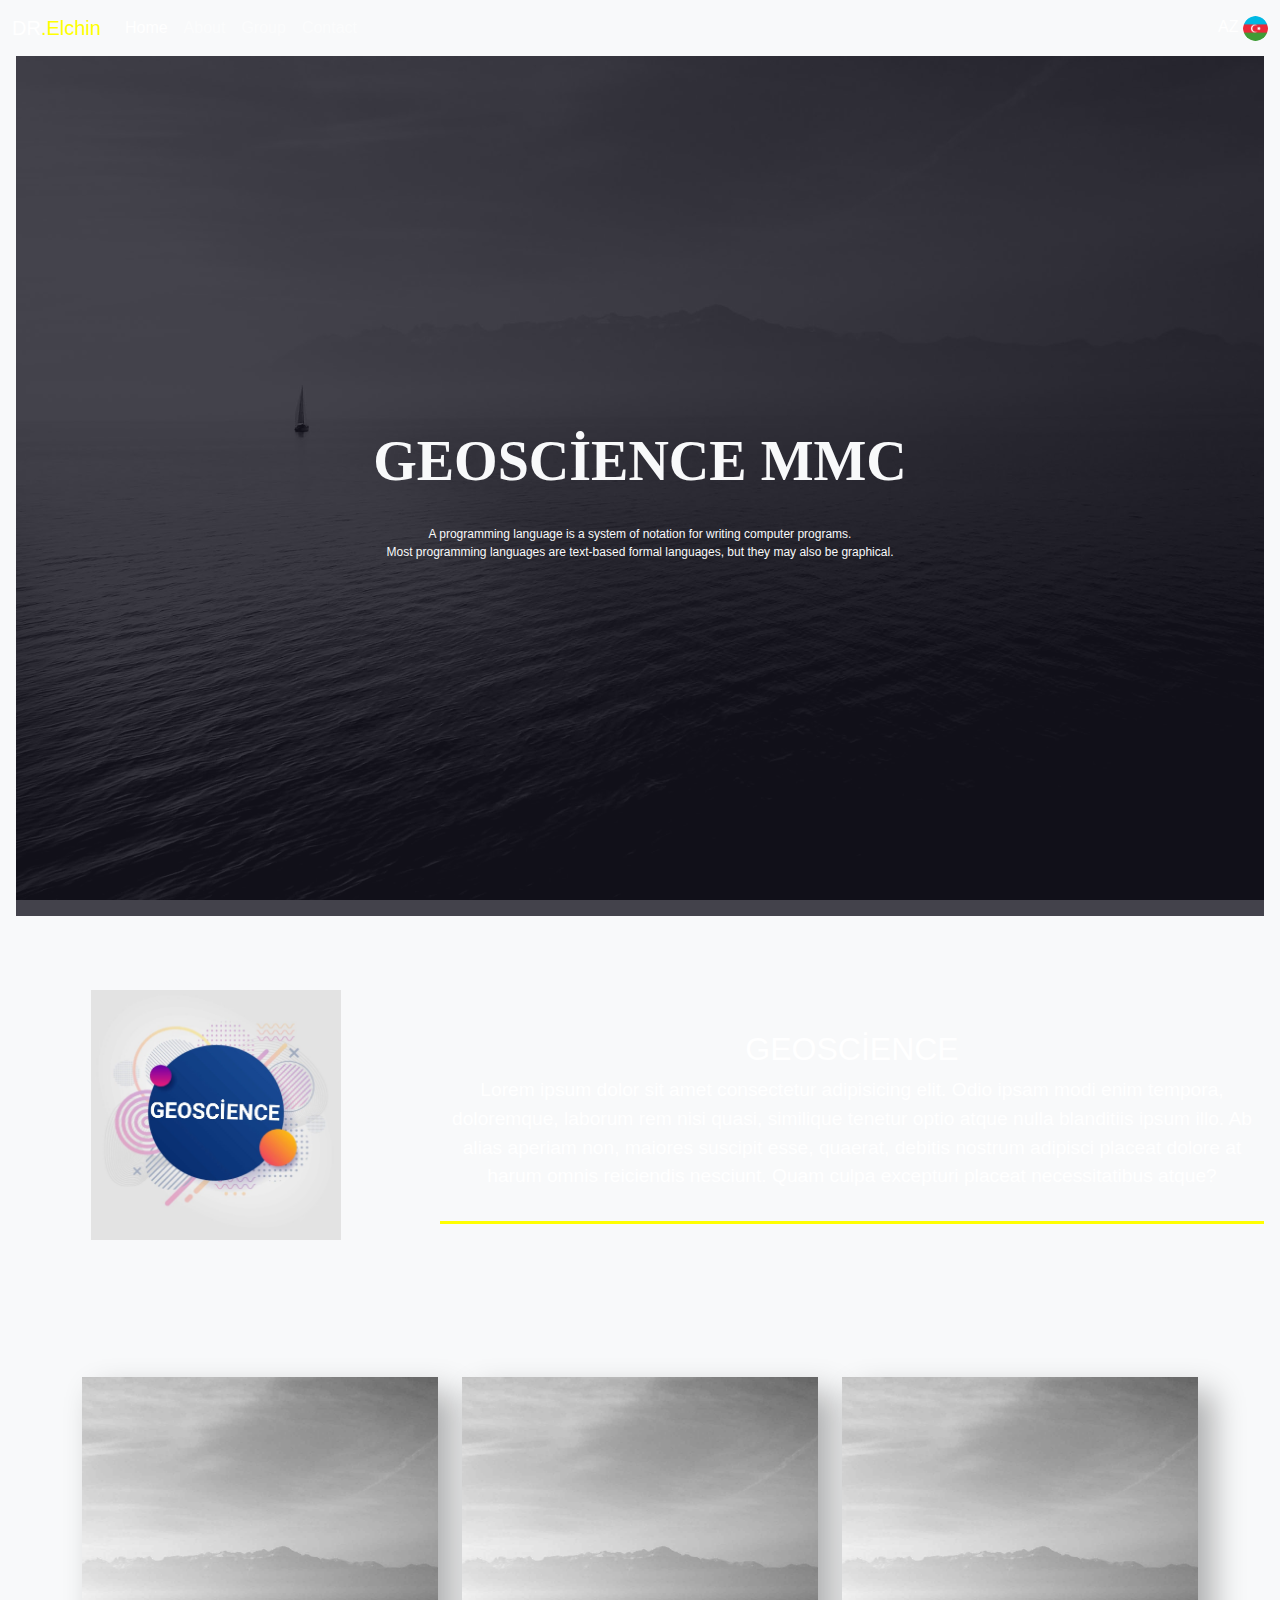
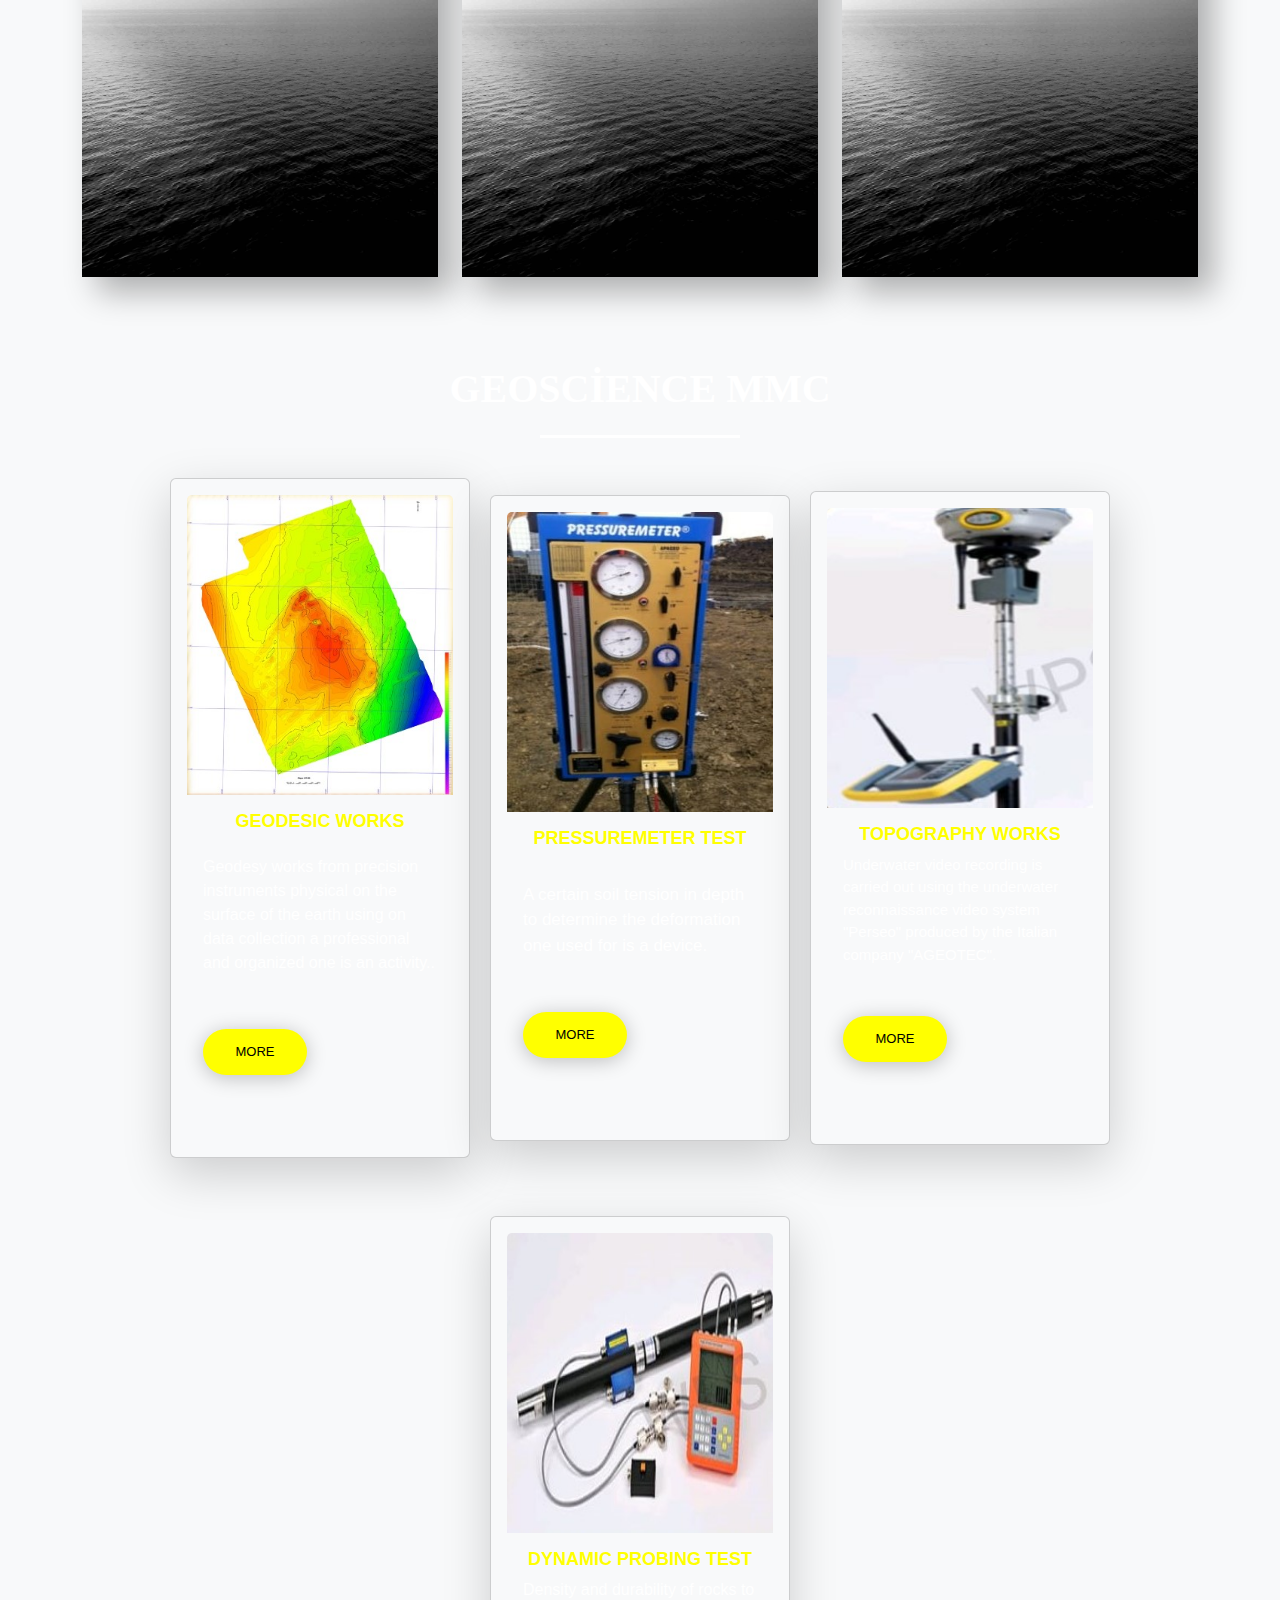
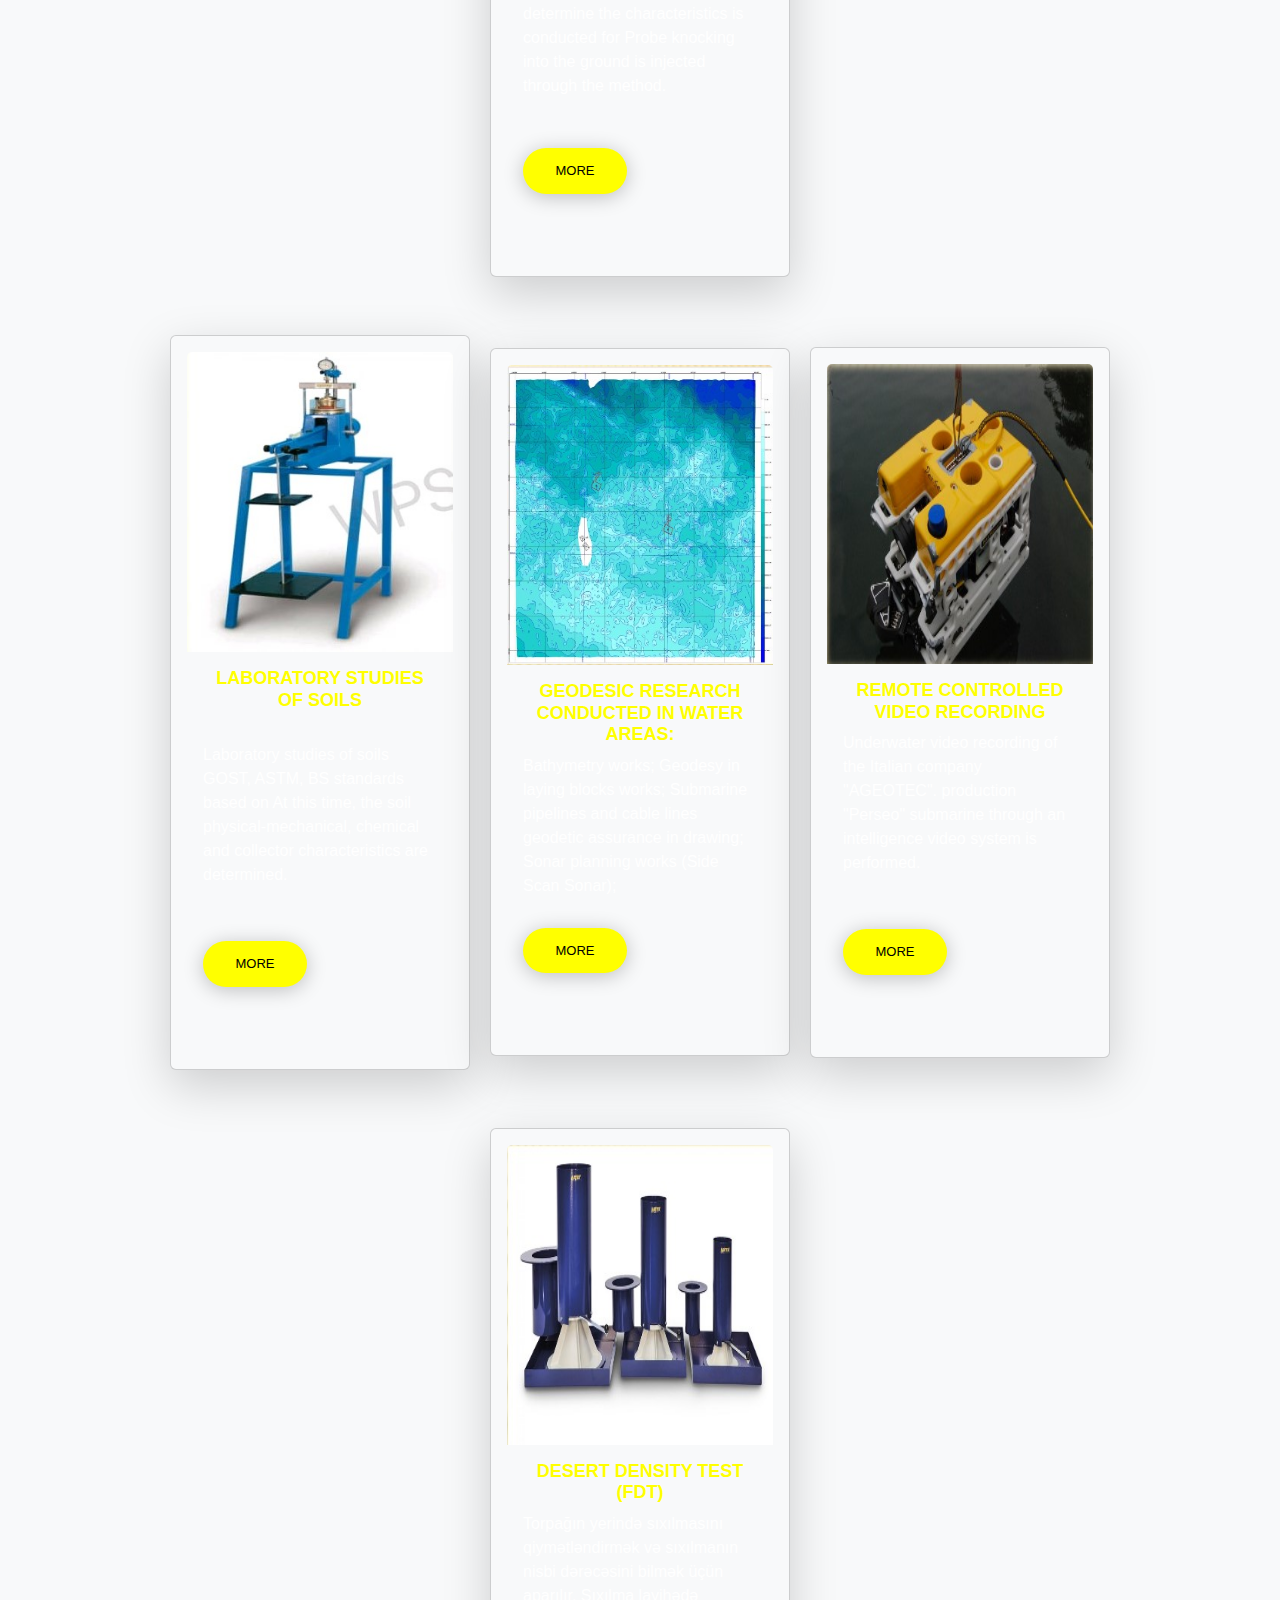
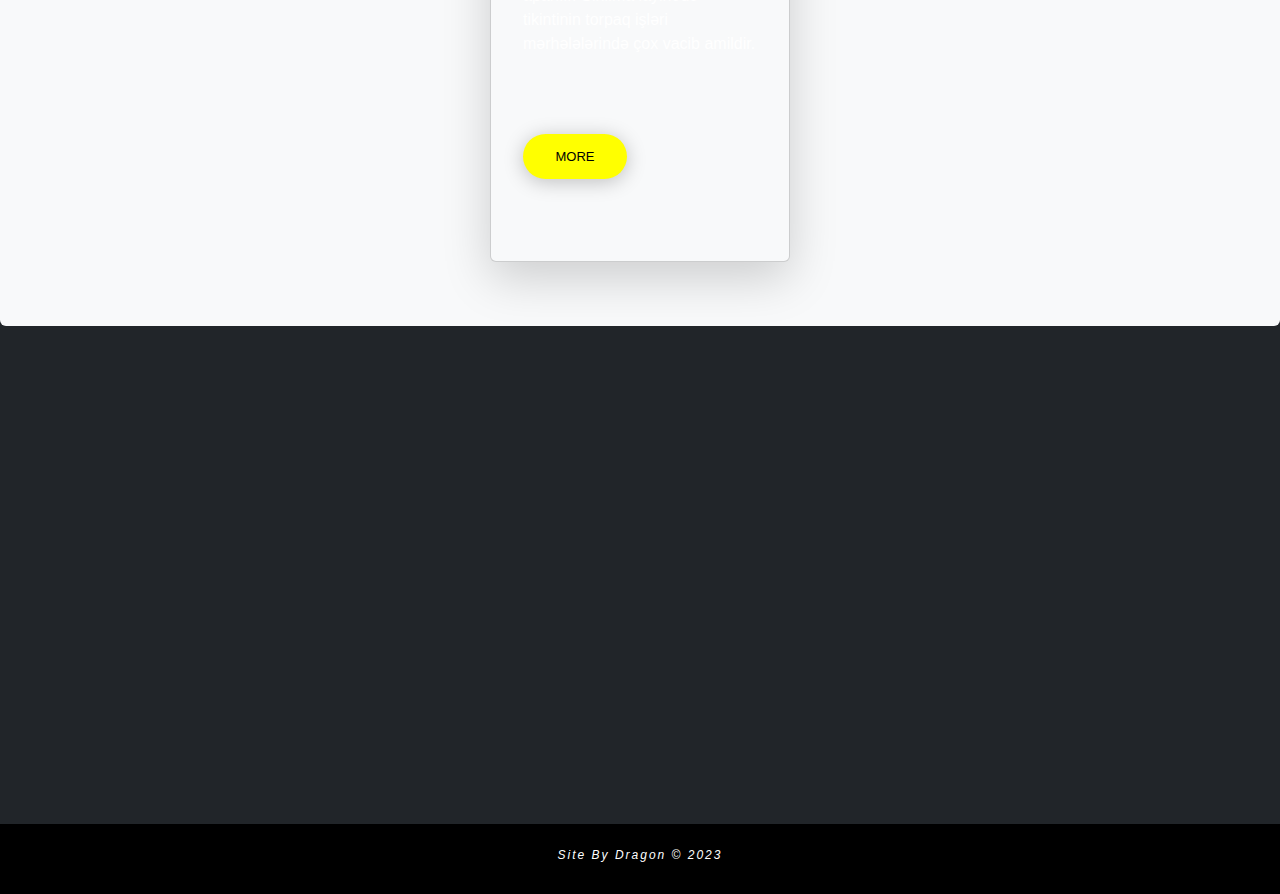
<file: index.html>
<!DOCTYPE html>
<html lang="en">
<head>
    <meta charset="UTF-8">
    <title>DR.ELCHİN</title>
    <meta name="viewport" content="width=device-width, initial-scale=1">
    <link href="https://fonts.googleapis.com/css2?family=Montserrat&display=swap" rel="stylesheet">
    <link href="https://fonts.googleapis.com/css2?family=Alfa+Slab+One&display=swap" rel="stylesheet">
    <link rel="stylesheet" href="https://cdnjs.cloudflare.com/ajax/libs/bootstrap/5.0.1/css/bootstrap.min.css">
    <link rel="stylesheet" href="style.css">
    <link rel="stylesheet" href="https://cdn.jsdelivr.net/npm/bootstrap-icons@1.10.3/font/bootstrap-icons.css">
   
</head>
<body>
  <div data-bs-spy="scroll" data-bs-target="#navbar-example2" data-bs-root-margin="0px 0px -40%" data-bs-smooth-scroll="true" class="scrollspy-example bg-body-tertiary p-3 rounded-2" tabindex="0">
    <nav class="fixed-top navbar bg-dark navbar-dark navbar-expand-lg bg-body-tertiary">
      <div class="container-fluid">
        <a class="navbar-brand" href="#">DR<span style="color: yellow;">.Elchin</span></a>
        <button class="navbar-toggler" type="button" data-bs-toggle="collapse" data-bs-target="#navbarSupportedContent" aria-controls="navbarSupportedContent" aria-expanded="false" aria-label="Toggle navigation">
          <span class="navbar-toggler-icon"></span>
        </button>
        <div class="collapse navbar-collapse" id="navbarSupportedContent">
          <ul class="navbar-nav me-auto mb-2 mb-lg-0">
            <li class="nav-item">
              <a class="nav-link active" aria-current="page" href="#home">Home</a>
            </li>
            <li class="nav-item">
              <a class="nav-link" href="#about">About</a>
            </li>
            <li class="nav-item">
              <a class="nav-link" href="#group">Group</a>
            </li>
            <li class="nav-item">
              <a class="nav-link" href="#contact">Contact</a>
            </li>
          </ul>

          <div class="nav-item">
            <a style="text-decoration: none; color: white;" class="nav-link" href="index2.html">AZ <img class="rounded-circle" width="25px" src="aze.png"></a>
          </div>

        </div>
      </div>
    </nav>

<div class="hero vh-100 d-flex align-items-center text-center" id="home">
  <div class="container">
      <div class="row">
          <div class="col-lg-12">
                  <h1 class="text-light display-4" style="font-weight: 700; font-family: sans serif;">GEOSCİENCE MMC</h1>
                  <p class="text-light">A programming language is a system of notation for writing computer programs. <br> Most programming languages are text-based formal languages, but they may also be graphical.</p>
          </div>
      </div>
    </div>
</div>

   
<br>
      <section id="about" class="about section-padding">
        <div class="container-image">
            <div class="row d-flex justify-content-center   ">
                <div class="col-lg-4 d-flex align-items-center sekilhereket">
                    <div class="about-image">
                        <img src="g2.jpg" width="250px" alt="..." class="aspa">
                    </div>
                </div>
                <div class="col-lg-8 d-flex align-items-center margin">
                    <div class="about-text" style="color:#fff; border-bottom: 3px solid yellow;">
                        <br>
                        <h2 style="text-align: center;">GEOSCİENCE</h2>
                        <p style="text-align: center; font-size: larger;">
                            Lorem ipsum dolor sit amet consectetur adipisicing elit. Odio ipsam modi enim tempora, doloremque, laborum rem nisi quasi, similique tenetur optio atque nulla blanditiis ipsum illo. Ab alias aperiam non, maiores suscipit esse, quaerat, debitis nostrum adipisci placeat dolore at harum omnis reiciendis nesciunt. Quam culpa excepturi placeat necessitatibus atque?
                        </p>
                    </div>
                </div>
            </div>
        </div>
      </section>


    <div class="container" id="group">
		<div class="row">
			<div class="col-lg-4 col-sm-12">
				<div class="single-team" style="background-image: url(sailboat.jpg);">
					<div class="content">
						<h3>Cavoflixx <span>Web developer</span></h3>
					</div>
				</div>
			</div>
			<div class="col-lg-4 col-sm-12">
				<div class="single-team" style="background-image: url(sailboat.jpg);">
					<div class="content">
						<h3>Cavoflixx <span>Web developer</span></h3>
					</div>
				</div>
			</div>
			<div class="col-lg-4 col-sm-12">
				<div class="single-team img-fluid" style="background-image: url(sailboat.jpg);">
					<div class="content">
						<h3>Cavoflixx <span>Web developer</span></h3>
					</div>
				</div>
			</div>
		</div>
	</div>
    <section>
        <div class="container">
            <h1 class="section-header" style="font-size: 40px; font-family: lora;">GEOSCİENCE MMC</h1>
        </div>
        <div class="nuro d-flex" style="width: 100%; flex-wrap: wrap; justify-content: center; align-items: center;">

          <div class="card card shadow-lg p-3 mb-5 bg-body-tertiary rounded">
            <img src="n1.jpg" class="card-img-top img-fluid" alt="...">
            <div class="card-body">
              <h5 class="card-title">GEODESIC WORKS</h5>
              <p style="font-size: 16px; padding-top: 15px;" class="card-text">Geodesy works from precision instruments
                physical on the surface of the earth using
                on data collection
                a professional and organized one
                is an activity..</p>
                <br>
                <button class="buton2">More</button>
            </div>
          </div>

          <div class="card card shadow-lg p-3 mb-5 bg-body-tertiary rounded">
            <img src="n2.jpg" class="card-img-top img-fluid" alt="...">
            <div class="card-body">
              <h5 class="card-title">PRESSUREMETER TEST</h5>
              <br>
              <p class="card-text" style="font-size: 17px;">
                A certain soil
                tension in depth
                to determine the deformation
                one used for
                is a device.
              </p>
              <br>
              <button class="buton2">More</button>
            </div>
          </div>

          <div class="card card shadow-lg p-3 mb-5 bg-body-tertiary rounded">
            <img src="n3.jpg" class="card-img-top img-fluid" alt="...">
            <div class="card-body">
              <h5 class="card-title">TOPOGRAPHY WORKS</h5>
              <p style="font-size: 15px; padding-bottom: 20px;" class="card-text">Underwater video recording is carried out using the underwater reconnaissance video system "Perseo" produced by the Italian company "AGEOTEC".</p>
              <button class="buton2">More</button>
            </div>
          </div>


          <div class="card card shadow-lg p-3 mb-5 bg-body-tertiary rounded">
            <img src="n4.jpg" class="card-img-top img-fluid" alt="...">
            <div class="card-body">
              <h5 class="card-title">DYNAMIC PROBING TEST</h5>
              <p style="font-size: 16px; padding-bottom: 20px;" class="card-text">Density and durability of rocks
                to determine the characteristics
                is conducted for Probe knocking into the ground
                is injected through the method.</p>
                <button class="buton2">More</button>
            </div>
          </div>

        </div>


        <div class="nuro2 d-flex" style="width: 100%; flex-wrap: wrap; justify-content: center; align-items: center;">
          <div class="card card shadow-lg p-3 mb-5 bg-body-tertiary rounded">
            <img src="n5.jpg" class="card-img-top img-fluid" alt="...">
            <div class="card-body">
              <h5 class="card-title">LABORATORY STUDIES OF SOILS</h5>
              <br>
              <p style="font-size: 16px;" class="card-text">Laboratory studies of soils
                GOST, ASTM, BS standards
                based on At this time, the soil
                physical-mechanical, chemical and collector
                characteristics are determined.</p>
                
                <br>
                <button class="buton2">More</button>
            </div>
          </div>
            

    
              <div class="card card shadow-lg p-3 mb-5 bg-body-tertiary rounded">
                <img src="n6.jpg" class="card-img-top img-fluid" alt="...">
                <div class="card-body">
                  <h5 class="card-title">GEODESIC RESEARCH CONDUCTED IN WATER AREAS:</h5>
                  <p style="font-size: 16px;" class="card-text">Bathymetry works;

                    Geodesy in laying blocks
                    works;
                    
                    Submarine pipelines and cable lines
                    geodetic assurance in drawing;
                    
                    Sonar planning works (Side Scan
                    Sonar);</p>
                    <button class="buton2">More</button>
                </div>
              </div>
    
              <div class="card shadow-lg p-3 mb-5 bg-body-tertiary rounded">
                <img src="n7.jpg" class="card-img-top img-fluid" alt="...">
                <div class="card-body">
                  <h5 class="card-title">REMOTE CONTROLLED VIDEO RECORDING</h5>
                  <p style="font-size: 16px;" class="card-text">Underwater video recording
                    of the Italian company "AGEOTEC".
                    production "Perseo" submarine
                    through an intelligence video system
                    is performed.</p>
                    <br>
                    <button class="buton2">More</button>
                </div>
              </div>
    
              <div class="card shadow-lg p-3 mb-5 bg-body-tertiary rounded">
                <img src="n8.jpg" class="card-img-top img-fluid" alt="...">
                <div class="card-body">
                  <h5 class="card-title">DESERT DENSITY TEST (FDT)</h5>
                  <p style="font-size: 16px;" class="card-text">Torpağın yerində sıxılmasını
                    qiymətləndirmək və sıxılmanın nisbi
                    dərəcəsini bilmək üçün aparılır.
                    Sıxılma layihədə tikintinin torpaq
                    işləri mərhələlərində çox vacib
                    amildir.</p>
                    <br>
                    <br>
                    <button class="buton2">More</button>
                </div>
              </div>
        </div>
        </div>
        <br><br>
        <div class="iframe">
            <iframe id="contact" src="https://www.google.com/maps/embed?pb=!1m18!1m12!1m3!1d3039.0286754375566!2d49.901158715319724!3d40.38605706542853!2m3!1f0!2f0!3f0!3m2!1i1024!2i768!4f13.1!3m3!1m2!1s0x40307d8144e08d71%3A0xbdfda3ce222b3ed3!2sASPA%20Education%20Center!5e0!3m2!1saz!2saz!4v1678688893542!5m2!1saz!2saz" width="600" height="450" style="border:0;" allowfullscreen="" loading="lazy" referrerpolicy="no-referrer-when-downgrade"></iframe>
        </div>
    </section>

    <div class="footer">
      <h6 style="font-size: 12px; font-style: italic;">Site By Dragon &copy; 2023</h6>
    </div>



    <script src="https://cdn.jsdelivr.net/npm/bootstrap@5.3.0-alpha1/dist/js/bootstrap.bundle.min.js" integrity="sha384-w76AqPfDkMBDXo30jS1Sgez6pr3x5MlQ1ZAGC+nuZB+EYdgRZgiwxhTBTkF7CXvN" crossorigin="anonymous"></script>
</body>
</html>
</file>
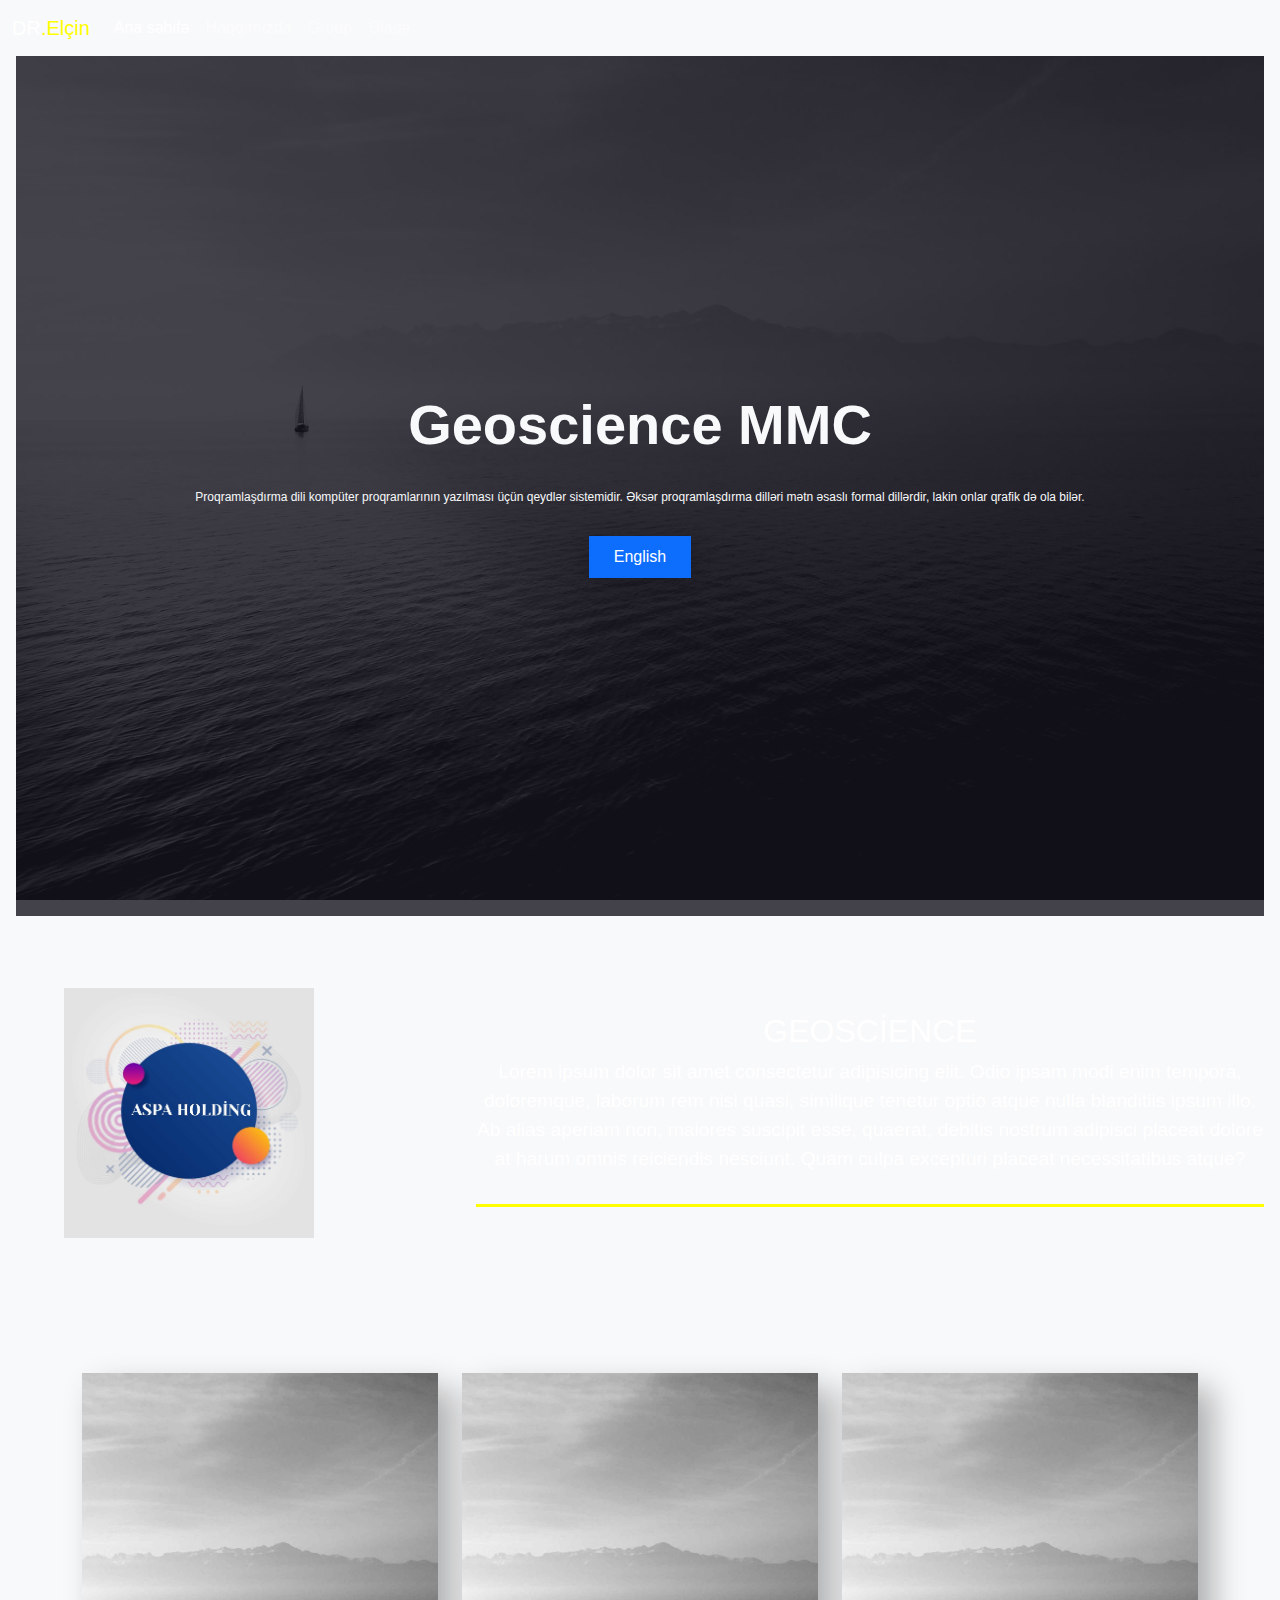
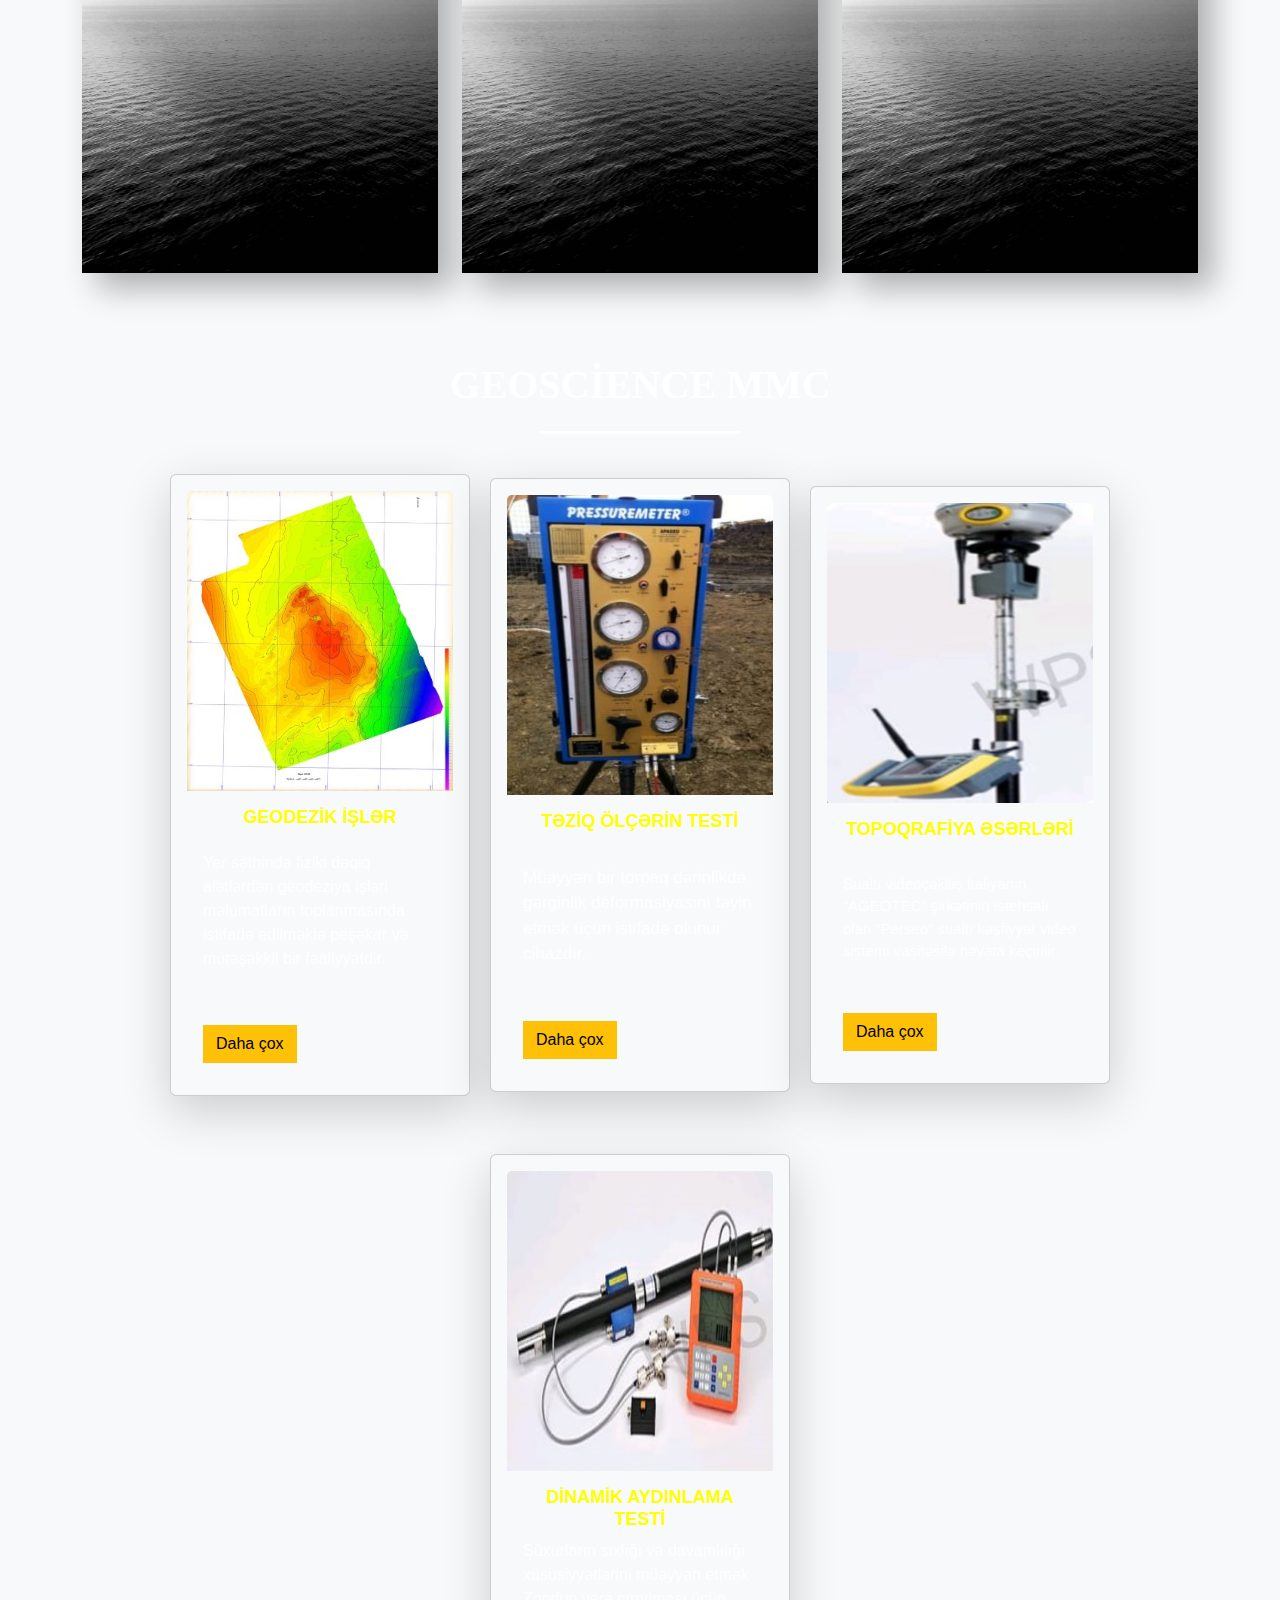
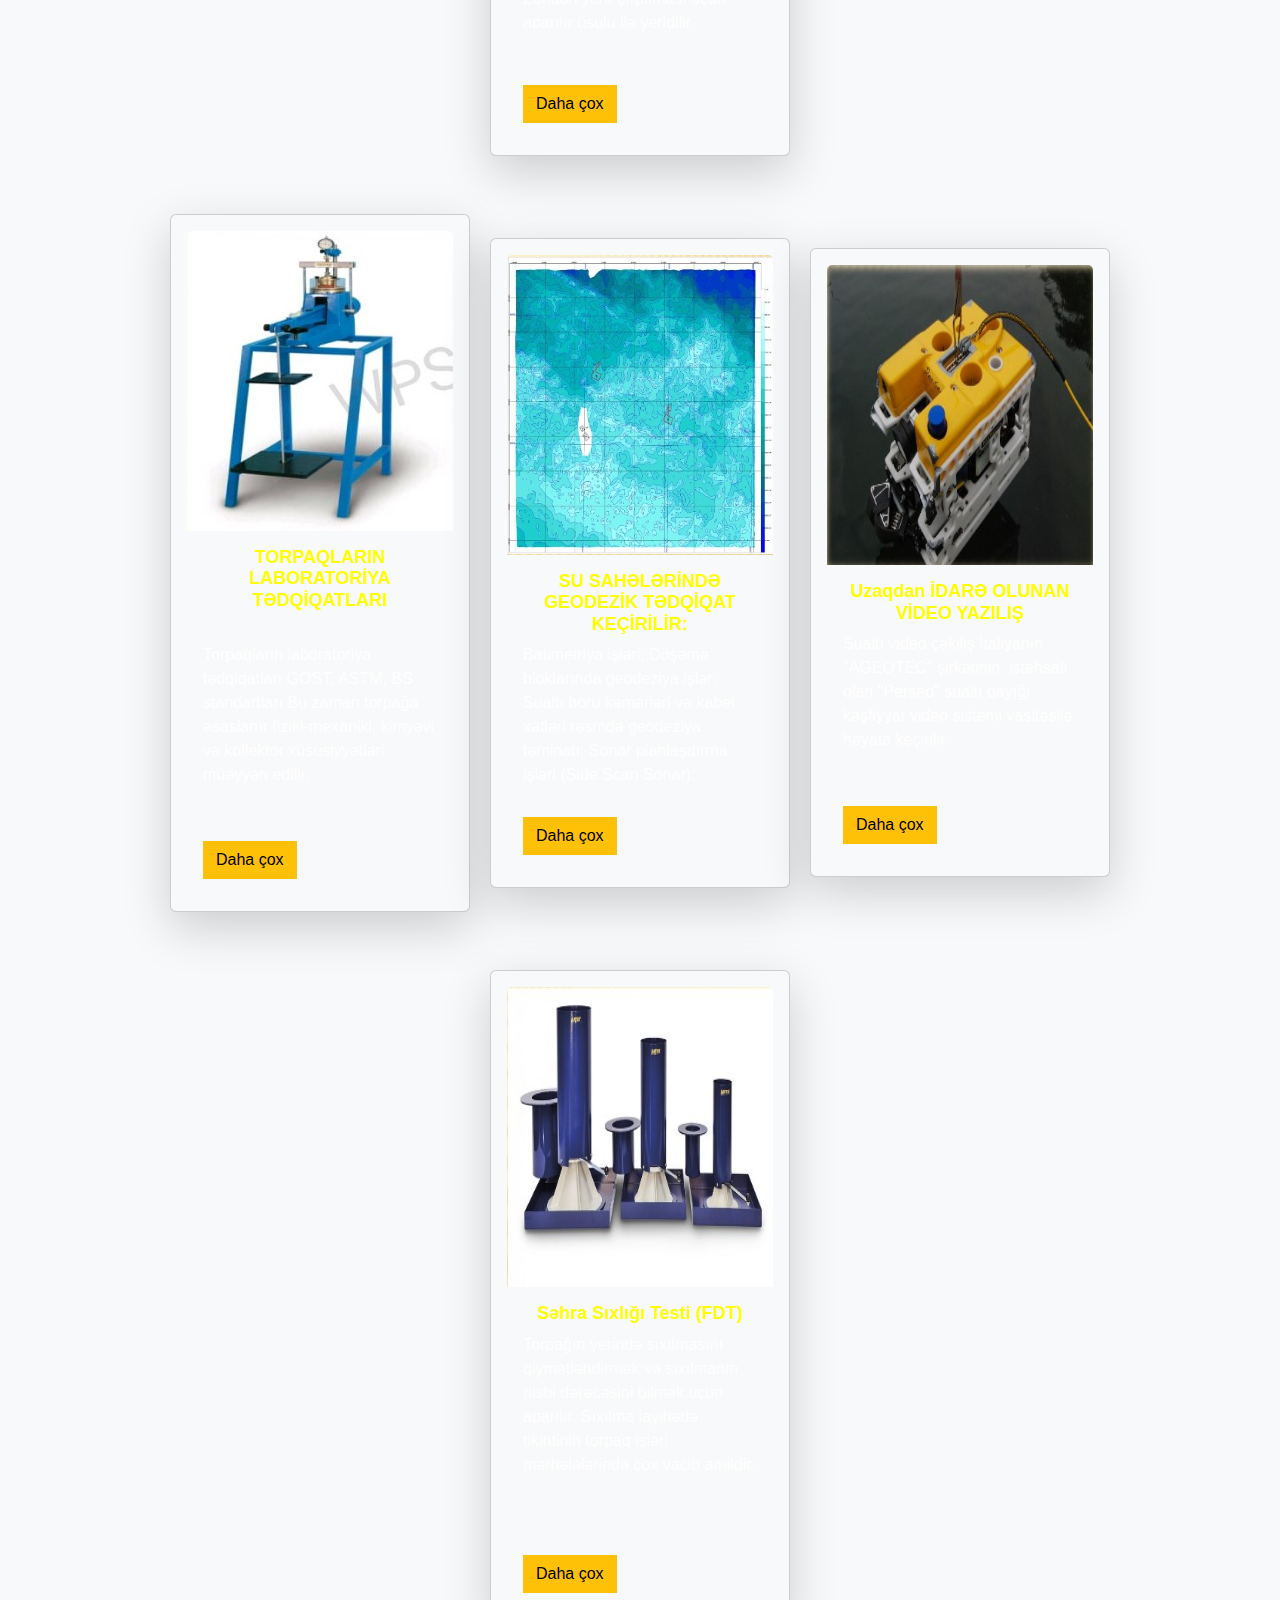
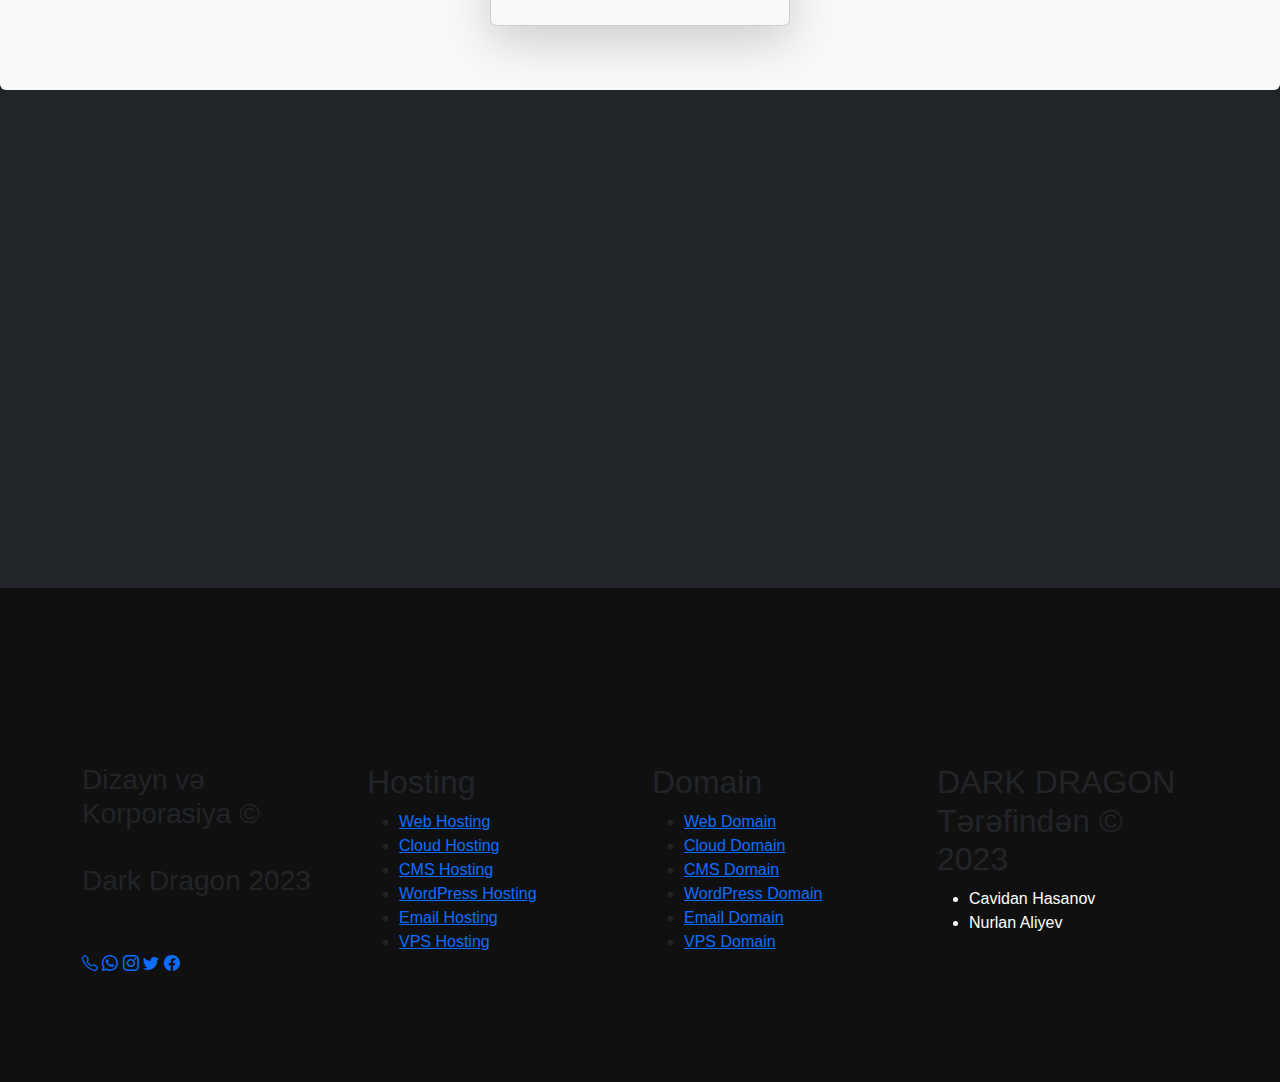
<file: azeri.html>
<!DOCTYPE html>
<html lang="en">
<head>
    <meta charset="UTF-8">
    <title>DR.ELÇİN</title>
    <meta name="viewport" content="width=device-width, initial-scale=1">
    <link href="https://fonts.googleapis.com/css2?family=Montserrat&display=swap" rel="stylesheet">
    <link href="https://fonts.googleapis.com/css2?family=Alfa+Slab+One&display=swap" rel="stylesheet">
    <link rel="stylesheet" href="https://cdnjs.cloudflare.com/ajax/libs/bootstrap/5.0.1/css/bootstrap.min.css">
    <link rel="stylesheet" href="style.css">
    <link rel="stylesheet" href="https://cdn.jsdelivr.net/npm/bootstrap-icons@1.10.3/font/bootstrap-icons.css">
   
</head>
<body>
  <div data-bs-spy="scroll" data-bs-target="#navbar-example2" data-bs-root-margin="0px 0px -40%" data-bs-smooth-scroll="true" class="scrollspy-example bg-body-tertiary p-3 rounded-2" tabindex="0">
    <nav class="fixed-top navbar bg-dark navbar-dark navbar-expand-lg bg-body-tertiary">
      <div class="container-fluid">
        <a class="navbar-brand" href="#">DR<span style="color: yellow;">.Elçin</span></a>
        <button class="navbar-toggler" type="button" data-bs-toggle="collapse" data-bs-target="#navbarSupportedContent" aria-controls="navbarSupportedContent" aria-expanded="false" aria-label="Toggle navigation">
          <span class="navbar-toggler-icon"></span>
        </button>
        <div class="collapse navbar-collapse" id="navbarSupportedContent">
          <ul class="navbar-nav me-auto mb-2 mb-lg-0">
            <li class="nav-item">
              <a class="nav-link active" aria-current="page" href="#home">Ana səhifə</a>
            </li>
            <li class="nav-item">
              <a class="nav-link" href="#about">Haqqımızda</a>
            </li>
            <li class="nav-item">
              <a class="nav-link" href="#group">Group</a>
            </li>
            <li class="nav-item">
              <a class="nav-link" href="#contact">Əlaqə</a>
            </li>
          </ul>

        </div>
      </div>
    </nav>

<div class="hero vh-100 d-flex align-items-center text-center" id="home">
  <div class="container">
      <div class="row">
          <div class="col-lg-12">
                  <h1 class="text-light display-4" style="font-weight: 700; font-family: sans-serif;">Geoscience MMC</h1>
                  <p class="text-light">Proqramlaşdırma dili kompüter proqramlarının yazılması üçün qeydlər sistemidir.
                    Əksər proqramlaşdırma dilləri mətn əsaslı formal dillərdir, lakin onlar qrafik də ola bilər.</p>
                  <button class="btn btn-primary py-2 px-4"><a style="color: white; text-decoration: none;" href="index.html">English</a></button>
          </div>
      </div>
    </div>
</div>

   
<br>
      <section id="about" class="about section-padding">
        <div class="container-image">
            <div class="row">
                <div class="col-lg-4 col-md-12 col-12">
                    <div class="about-image">
                        <img src="a1.jpg" width="250px" alt="..." class="img-fluid m-5">
                    </div>
                </div>
                <div class="col-lg-8 col-md-12 col-12 ps-lg-5 mt-md-5">
                    <div class="about-text" style="color:#fff; border-bottom: 3px solid yellow;">
                        <br>
                        <h2 style="text-align: center;">GEOSCİENCE</h2>
                        <p style="text-align: center; font-size: larger;">
                            Lorem ipsum dolor sit amet consectetur adipisicing elit. Odio ipsam modi enim tempora, doloremque, laborum rem nisi quasi, similique tenetur optio atque nulla blanditiis ipsum illo. Ab alias aperiam non, maiores suscipit esse, quaerat, debitis nostrum adipisci placeat dolore at harum omnis reiciendis nesciunt. Quam culpa excepturi placeat necessitatibus atque?
                        </p>
                    </div>
                </div>
            </div>
        </div>
      </section>


    <div class="container" id="group">
		<div class="row">
			<div class="col-lg-4 col-sm-12">
				<div class="single-team" style="background-image: url(sailboat.jpg);">
					<div class="content">
						<h3>Cavoflixx <span>Web developer</span></h3>
					</div>
				</div>
			</div>
			<div class="col-lg-4 col-sm-12">
				<div class="single-team" style="background-image: url(sailboat.jpg);">
					<div class="content">
						<h3>Cavoflixx <span>Web developer</span></h3>
					</div>
				</div>
			</div>
			<div class="col-lg-4 col-sm-12">
				<div class="single-team img-fluid" style="background-image: url(sailboat.jpg);">
					<div class="content">
						<h3>Cavoflixx <span>Web developer</span></h3>
					</div>
				</div>
			</div>
		</div>
	</div>
    <section>
        <div class="container">
            <h1 class="section-header" style="font-size: 40px; font-family: lora;">GEOSCİENCE MMC</h1>
        </div>
        <div class="nuro d-flex" style="width: 100%; flex-wrap: wrap; justify-content: center; align-items: center;">

          <div class="card card shadow-lg p-3 mb-5 bg-body-tertiary rounded">
            <img src="n1.jpg" class="card-img-top img-fluid" alt="...">
            <div class="card-body">
              <h5 class="card-title">GEODEZİK İŞLƏR</h5>
              <p style="font-size: 16px; padding-top: 15px;" class="card-text">Yer səthində fiziki dəqiq alətlərdən geodeziya işləri məlumatların toplanmasında istifadə edilməklə peşəkar və mütəşəkkil bir fəaliyyətdir.</p>
                <br>
              <a href="#" class="btn btn-warning">Daha çox</a>
            </div>
          </div>

          <div class="card card shadow-lg p-3 mb-5 bg-body-tertiary rounded">
            <img src="n2.jpg" class="card-img-top img-fluid" alt="...">
            <div class="card-body">
              <h5 class="card-title">TƏZİQ ÖLÇƏRİN TESTİ</h5>
              <br>
              <p class="card-text" style="font-size: 17px;">
                Müəyyən bir torpaq
                dərinlikdə gərginlik
                deformasiyasını təyin etmək
                üçün istifadə olunur
                cihazdır.
              </p>
              <br>
              <a href="#" class="btn btn-warning">Daha çox</a>
            </div>
          </div>

          <div class="card card shadow-lg p-3 mb-5 bg-body-tertiary rounded">
            <img src="n3.jpg" class="card-img-top img-fluid" alt="...">
            <div class="card-body">
              <h5 class="card-title">TOPOQRAFİYA ƏSƏRLƏRİ</h5>
              <br>
              <p style="font-size: 15px; padding-bottom: 20px;" class="card-text">Sualtı videoçəkiliş İtaliyanın “AGEOTEC” şirkətinin istehsalı olan “Perseo” sualtı kəşfiyyat video sistemi vasitəsilə həyata keçirilir.</p>
              <a href="#" class="btn btn-warning">Daha çox</a>
            </div>
          </div>


          <div class="card card shadow-lg p-3 mb-5 bg-body-tertiary rounded">
            <img src="n4.jpg" class="card-img-top img-fluid" alt="...">
            <div class="card-body">
              <h5 class="card-title">DİNAMİK AYDINLAMA TESTİ</h5>
              <p style="font-size: 16px; padding-bottom: 20px;" class="card-text">Süxurların sıxlığı və davamlılığı
                xüsusiyyətlərini müəyyən etmək
                Zondun yerə çırpılması üçün aparılır
                üsulu ilə yeridilir.</p>
              <a href="#" class="btn btn-warning">Daha çox</a>
            </div>
          </div>

        </div>


        <div class="nuro2 d-flex" style="width: 100%; flex-wrap: wrap; justify-content: center; align-items: center;">
          <div class="card card shadow-lg p-3 mb-5 bg-body-tertiary rounded">
            <img src="n5.jpg" class="card-img-top img-fluid" alt="...">
            <div class="card-body">
              <h5 class="card-title" style="font-family:  sans-serif;">TORPAQLARIN LABORATORİYA TƏDQİQATLARI</h5>
              <br>
              <p style="font-size: 16px;" class="card-text">
                Torpaqların laboratoriya tədqiqatları
                GOST, ASTM, BS standartları
                Bu zaman torpağa əsaslanır
                fiziki-mexaniki, kimyəvi və kollektor
                xüsusiyyətləri müəyyən edilir.
              </p>
                
                <br>
              <a href="#" class="btn btn-warning">Daha çox</a>
            </div>
          </div>
            

    
              <div class="card card shadow-lg p-3 mb-5 bg-body-tertiary rounded">
                <img src="n6.jpg" class="card-img-top img-fluid" alt="...">
                <div class="card-body">
                  <h5 style="font-family: sans-serif;" class="card-title">SU SAHƏLƏRİNDƏ GEODEZİK TƏDQİQAT KEÇİRİLİR:</h5>
                  <p style="font-size: 16px;" class="card-text">Batimetriya işləri;
                    Döşəmə bloklarında geodeziya
                    işlər;
                    Sualtı boru kəmərləri və kabel xətləri
                    rəsmdə geodeziya təminatı;
                    Sonar planlaşdırma işləri (Side Scan
                    Sonar);</p>
                  <a href="#" class="btn btn-warning">Daha çox</a>
                </div>
              </div>
    
              <div class="card shadow-lg p-3 mb-5 bg-body-tertiary rounded">
                <img src="n7.jpg" class="card-img-top img-fluid" alt="...">
                <div class="card-body">
                  <h5 style="font-family:  sans-serif;" class="card-title">Uzaqdan İDARƏ OLUNAN VİDEO YAZILIŞ</h5>
                  <p style="font-size: 16px;" class="card-text">Sualtı video çəkiliş
                    İtaliyanın "AGEOTEC" şirkətinin.
                    istehsalı olan "Perseo" sualtı qayığı
                    kəşfiyyat video sistemi vasitəsilə
                    həyata keçirilir.</p>
                    <br>
                  <a href="#" class="btn btn-warning">Daha çox</a>
                </div>
              </div>
    
              <div class="card shadow-lg p-3 mb-5 bg-body-tertiary rounded">
                <img src="n8.jpg" class="card-img-top img-fluid" alt="...">
                <div class="card-body">
                  <h5 style="font-family:  sans-serif;"  class="card-title">Səhra Sıxlığı Testi (FDT)</h5>
                  <p style="font-size: 16px;" class="card-text">Torpağın yerində sıxılmasını
                    qiymətləndirmək və sıxılmanın nisbi
                    dərəcəsini bilmək üçün aparılır.
                    Sıxılma layihədə tikintinin torpaq
                    işləri mərhələlərində çox vacib
                    amildir.</p>
                    <br>
                    <br>
                  <a href="#" class="btn btn-warning">Daha çox</a>
                </div>
              </div>
        </div>
        </div>
        <br><br>
        <div class="iframe">
            <iframe id="contact" src="https://www.google.com/maps/embed?pb=!1m18!1m12!1m3!1d3039.0286754375566!2d49.901158715319724!3d40.38605706542853!2m3!1f0!2f0!3f0!3m2!1i1024!2i768!4f13.1!3m3!1m2!1s0x40307d8144e08d71%3A0xbdfda3ce222b3ed3!2sASPA%20Education%20Center!5e0!3m2!1saz!2saz!4v1678688893542!5m2!1saz!2saz" width="600" height="450" style="border:0;" allowfullscreen="" loading="lazy" referrerpolicy="no-referrer-when-downgrade"></iframe>
        </div>
    </section>

    <footer>
        <div class="container">
            <div class="row">
                <div class="col-lg-3 col-sm-6">
                    <div class="single-box">
                      <h3>Dizayn və Korporasiya &copy; <br> <br> Dark Dragon  2023 </h3> <br>
                    <div class="card-area" style="margin-bottom: 20px;">
                      <a href="tel:+994tel:+994553444437"><i class="bi bi-telephone"></i></a>
                       <a href="https://wa.me/+994553444437"><i class="bi bi-whatsapp"></i></a>
                       <a href="#"><i class="bi bi-instagram"></i></a>
                        <a href="#"><i class="bi bi-twitter"></i></a>
                        <a href="#"><i class="bi bi-facebook"></i></a>
                    </div>
                    </div>
                </div>
                <div class="col-lg-3 col-sm-6">
                    <div class="single-box">
                        <h2>Hosting</h2>
                    <ul>
                        <li><a href="#">Web Hosting</a></li>
                        <li><a href="#">Cloud Hosting</a></li>
                        <li><a href="#">CMS Hosting</a></li>
                        <li><a href="#">WordPress Hosting</a></li>
                        <li><a href="#">Email Hosting</a></li>
                        <li><a href="#">VPS Hosting</a></li>
                    </ul>
                    </div>                    
                </div>
                <div class="col-lg-3 col-sm-6">
                    <div class="single-box">
                        <h2>Domain</h2>
                    <ul>
                        <li><a href="#">Web Domain</a></li>
                        <li><a href="#">Cloud Domain</a></li>
                        <li><a href="#">CMS Domain</a></li>
                        <li><a href="#">WordPress Domain</a></li>
                        <li><a href="#">Email Domain</a></li>
                        <li><a href="#">VPS Domain</a></li>
                    </ul>
                    </div>                    
                </div>
                <div class="col-lg-3 col-sm-6">
                    <div class="single-box">
                      <h2 style="font-family: 'Lucida Sans', 'Lucida Sans Regular', 'Lucida Grande', 'Lucida Sans Unicode', Geneva, Verdana, sans-serif;">DARK DRAGON Tərəfindən &copy; 2023</h2>
                      <ul style="color: white;">
                        <li>Cavidan Hasanov</li>
                        <li>Nurlan Aliyev</li>
                      </ul>
                    </div>
                </div>
            </div>
        </div>
    </footer>



    <script src="https://cdn.jsdelivr.net/npm/bootstrap@5.3.0-alpha1/dist/js/bootstrap.bundle.min.js" integrity="sha384-w76AqPfDkMBDXo30jS1Sgez6pr3x5MlQ1ZAGC+nuZB+EYdgRZgiwxhTBTkF7CXvN" crossorigin="anonymous"></script>
</body>
</html>
</file>
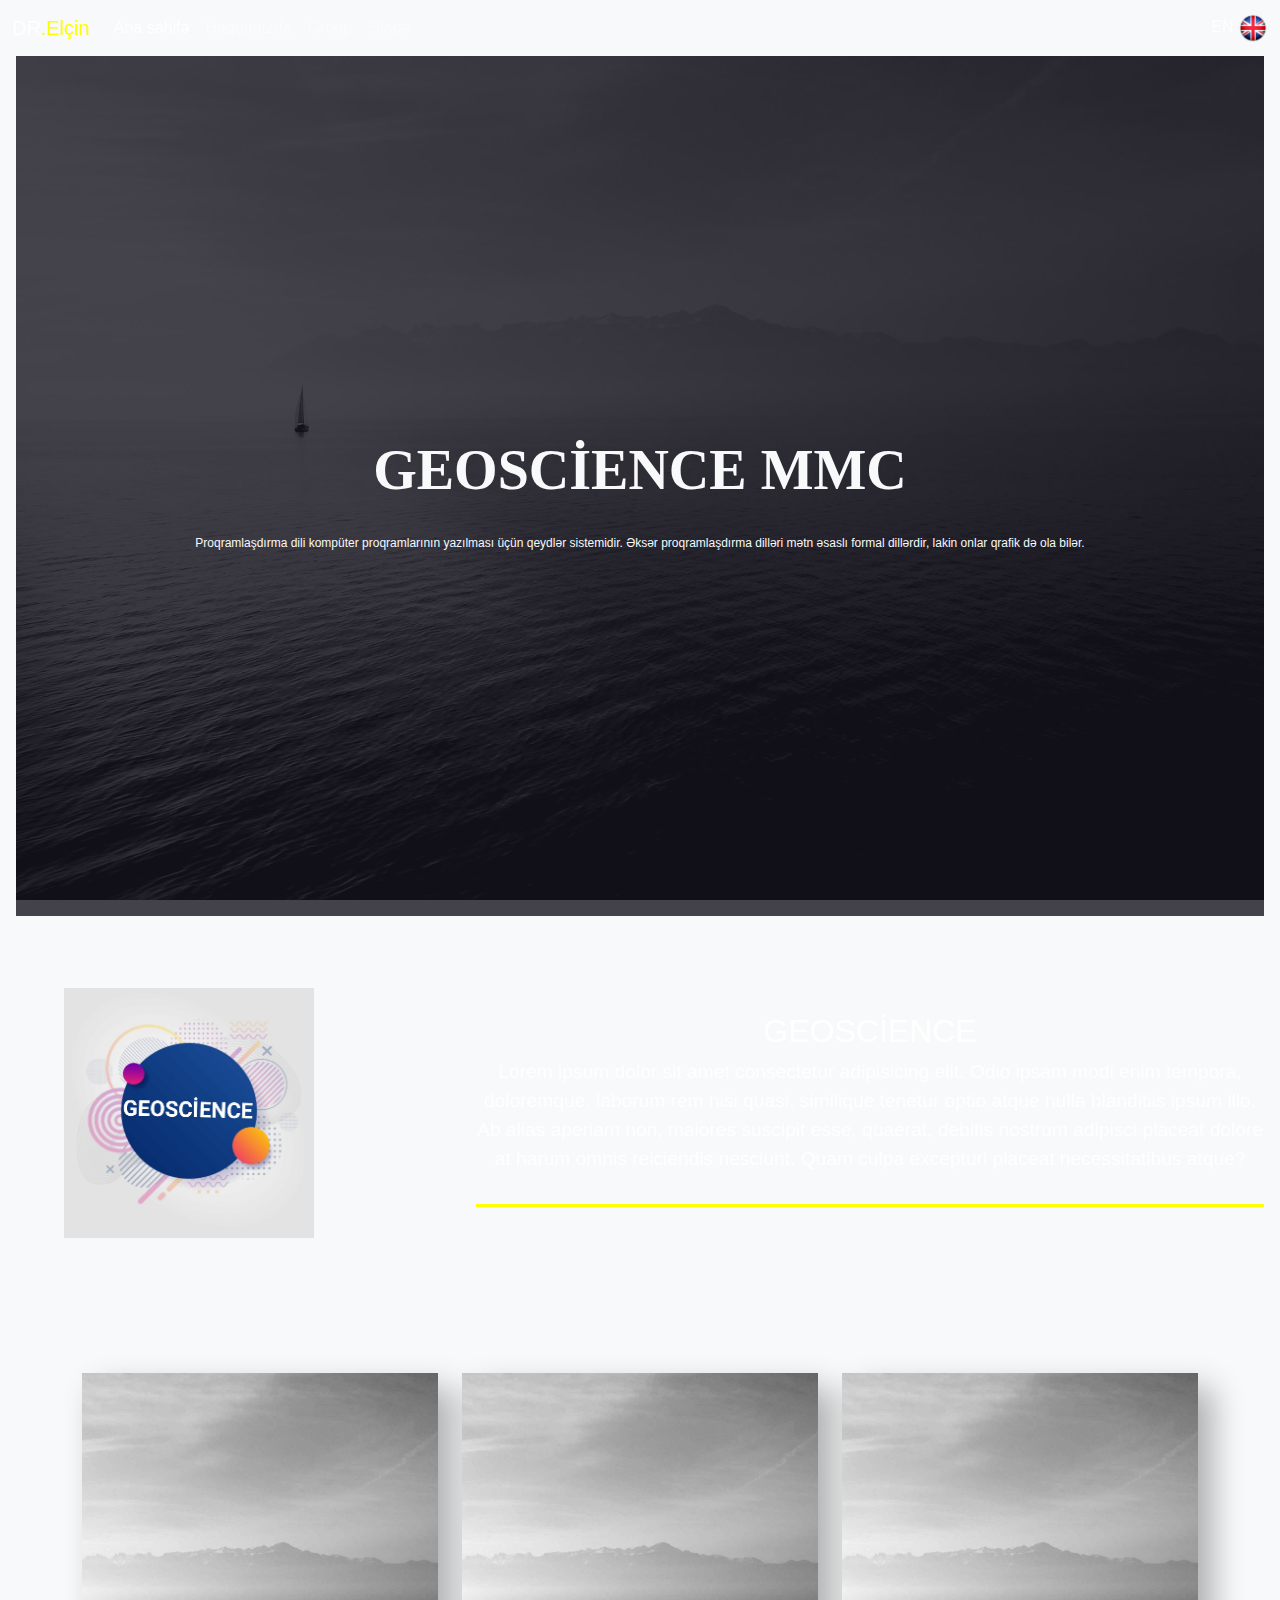
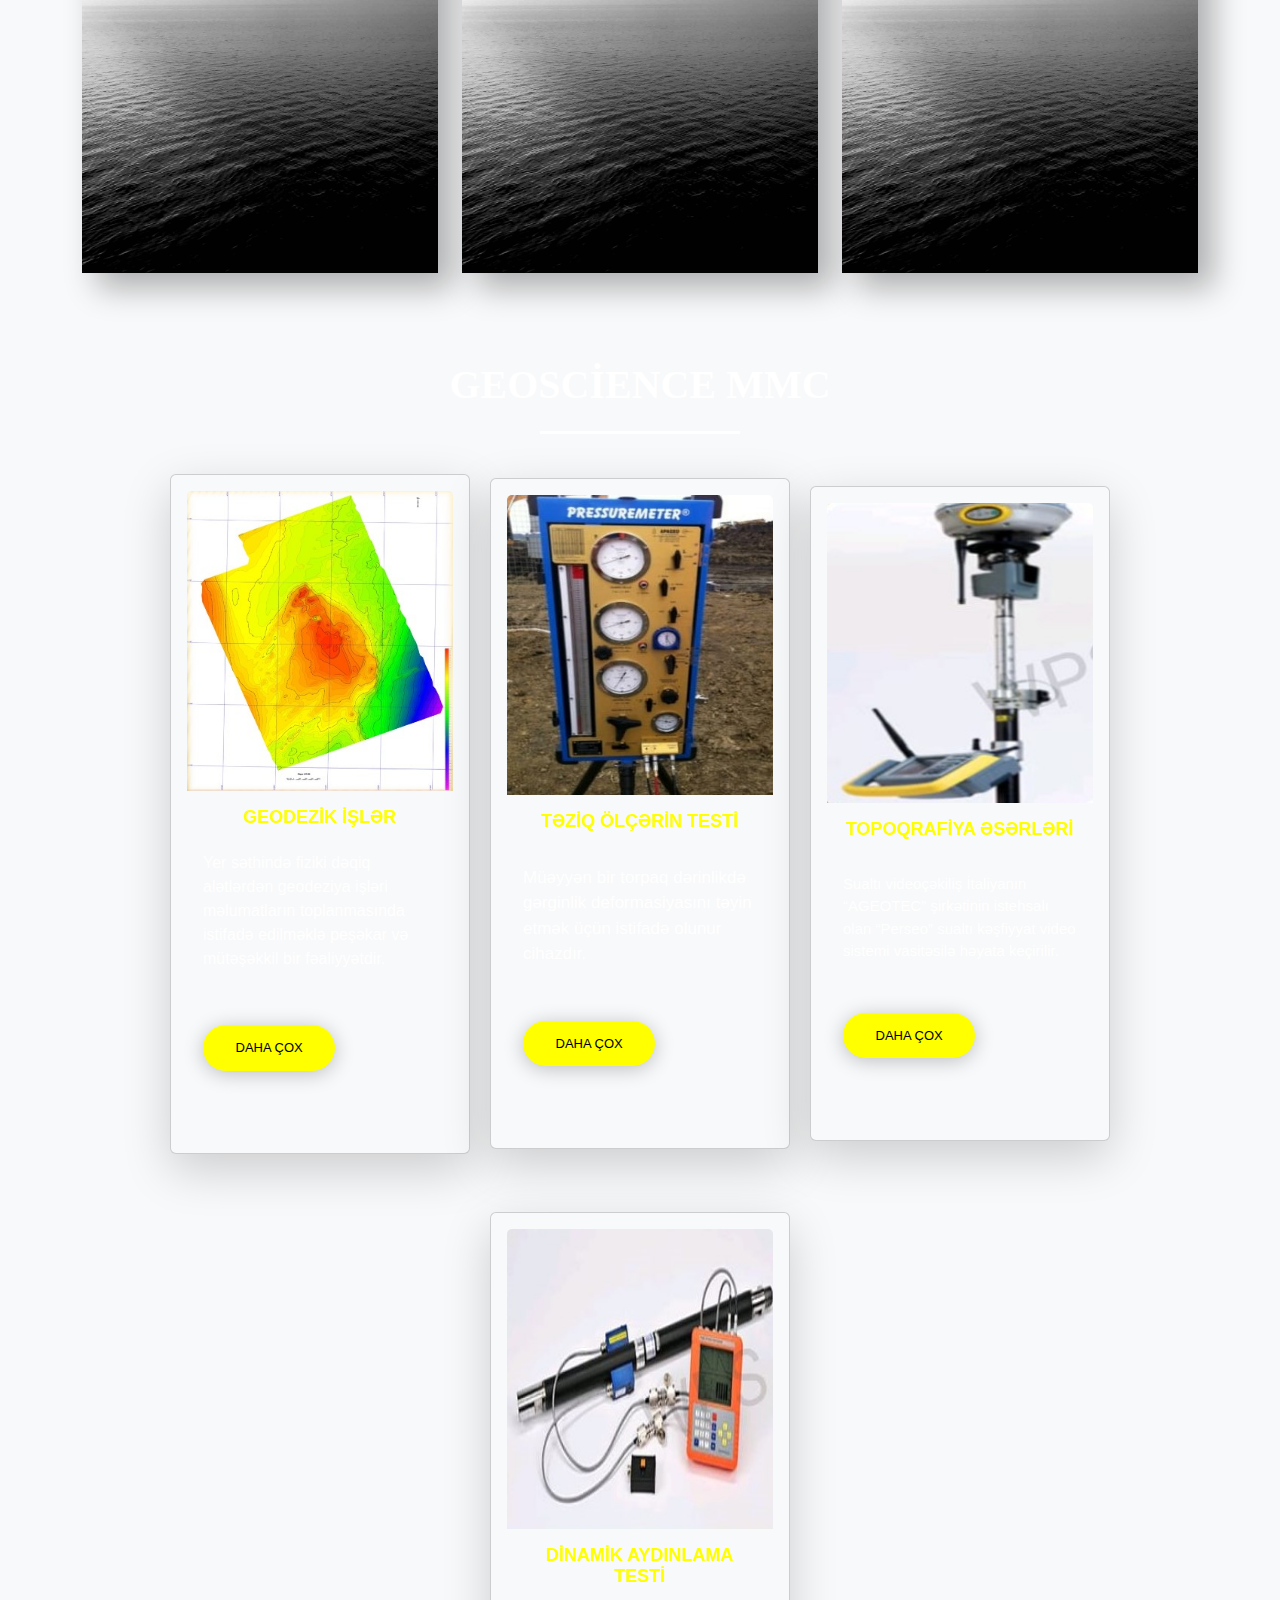
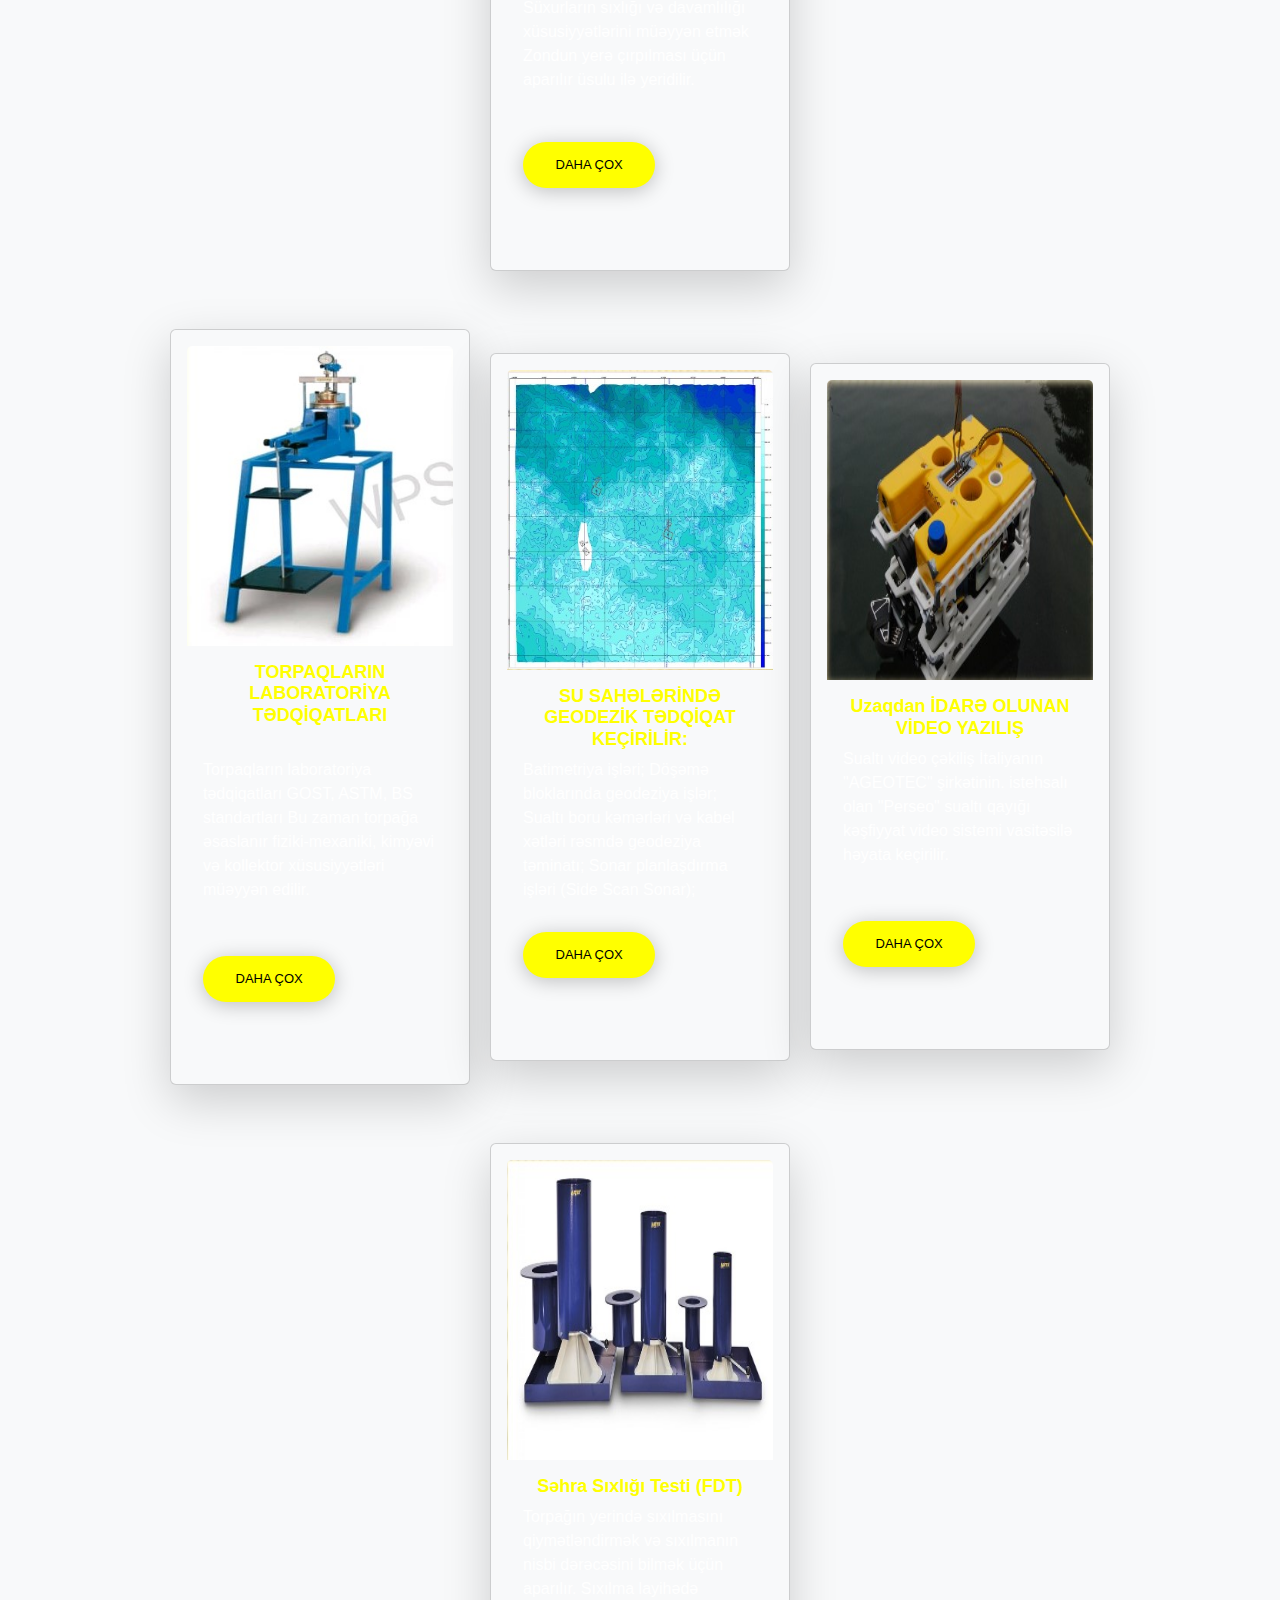
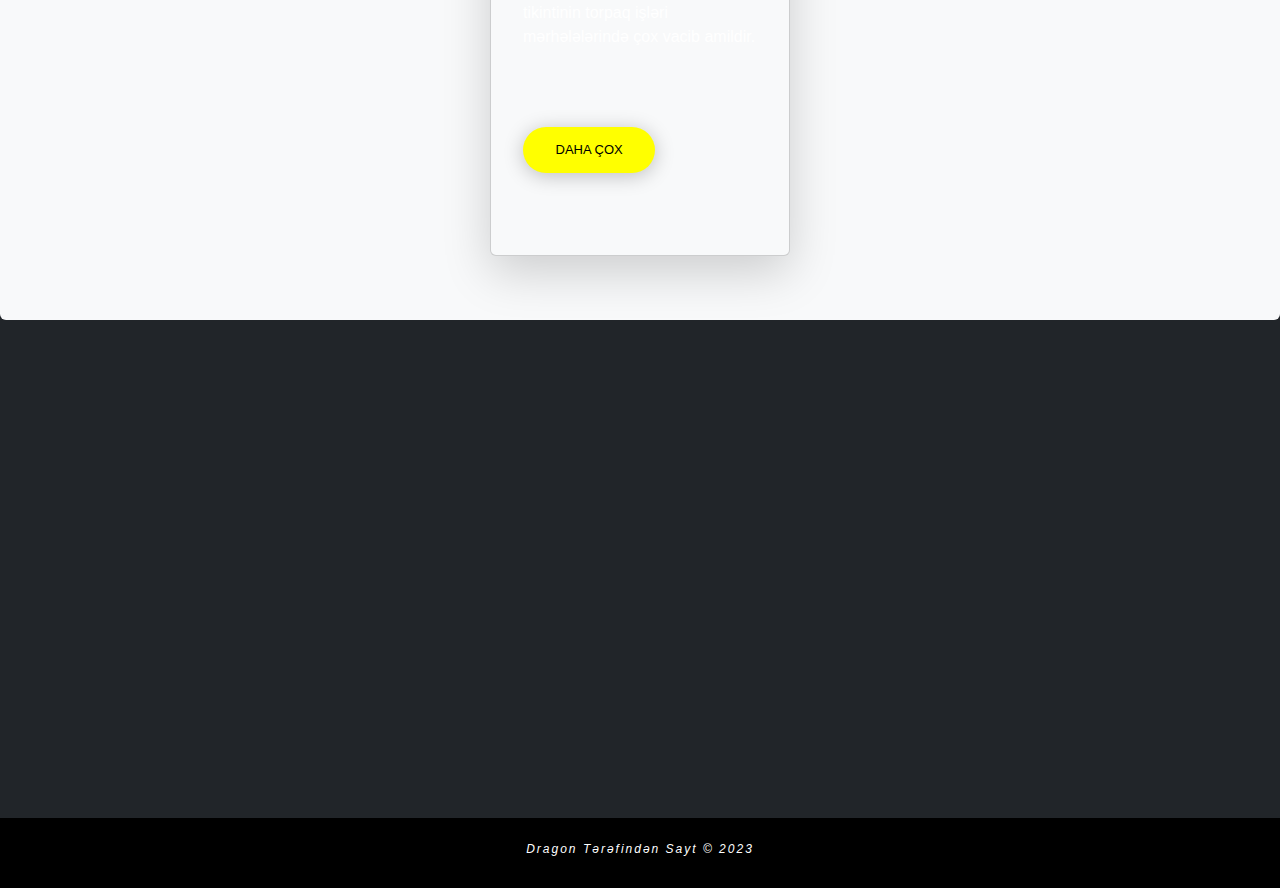
<file: index2.html>
<!DOCTYPE html>
<html lang="en">
<head>
    <meta charset="UTF-8">
    <title>DR.ELÇİN</title>
    <meta name="viewport" content="width=device-width, initial-scale=1">
    <link href="https://fonts.googleapis.com/css2?family=Montserrat&display=swap" rel="stylesheet">
    <link href="https://fonts.googleapis.com/css2?family=Alfa+Slab+One&display=swap" rel="stylesheet">
    <link rel="stylesheet" href="https://cdnjs.cloudflare.com/ajax/libs/bootstrap/5.0.1/css/bootstrap.min.css">
    <link rel="stylesheet" href="style.css">
    <link rel="stylesheet" href="https://cdn.jsdelivr.net/npm/bootstrap-icons@1.10.3/font/bootstrap-icons.css">
   
</head>
<body>
  <div data-bs-spy="scroll" data-bs-target="#navbar-example2" data-bs-root-margin="0px 0px -40%" data-bs-smooth-scroll="true" class="scrollspy-example bg-body-tertiary p-3 rounded-2" tabindex="0">
    <nav class="fixed-top navbar bg-dark navbar-dark navbar-expand-lg bg-body-tertiary">
      <div class="container-fluid">
        <a class="navbar-brand" href="#">DR<span style="color: yellow;">.Elçin</span></a>
        <button class="navbar-toggler" type="button" data-bs-toggle="collapse" data-bs-target="#navbarSupportedContent" aria-controls="navbarSupportedContent" aria-expanded="false" aria-label="Toggle navigation">
          <span class="navbar-toggler-icon"></span>
        </button>
        <div class="collapse navbar-collapse" id="navbarSupportedContent">
          <ul class="navbar-nav me-auto mb-2 mb-lg-0">
            <li class="nav-item">
              <a class="nav-link active" aria-current="page" href="#home">Ana səhifə</a>
            </li>
            <li class="nav-item">
              <a class="nav-link" href="#about">Haqqımızda</a>
            </li>
            <li class="nav-item">
              <a class="nav-link" href="#group">Group</a>
            </li>
            <li class="nav-item">
              <a class="nav-link" href="#contact">Əlaqə</a>
            </li>
          </ul>
          <div class=" ms-auto nav-item">
            <a style="text-decoration: none; color: white;" class="nav-link" href="index.html">EN <img class="rounded-circle" width="30px" src="eng.png"></a>
          </div>

        </div>
      </div>
    </nav>

    <div class="hero vh-100 d-flex align-items-center text-center" id="home">
      <div class="container">
          <div class="row">
              <div class="col-lg-12">
                      <h1 class="text-light display-4" style="font-weight: 700; font-family: sans serif;">GEOSCİENCE MMC</h1>
                      <p class="text-light">Proqramlaşdırma dili kompüter proqramlarının yazılması üçün qeydlər sistemidir.
                      Əksər proqramlaşdırma dilləri mətn əsaslı formal dillərdir, lakin onlar qrafik də ola bilər.</p>
              </div>
          </div>
        </div>
    </div>
    <br>
      <section id="about" class="about section-padding">
        <div class="container-image">
            <div class="row">
                <div class="col-lg-4 col-md-12 col-12">
                    <div class="about-image">
                        <img src="g2.jpg" width="250px" alt="..." class="img-fluid m-5">
                    </div>
                </div>
                <div class="col-lg-8 col-md-12 col-12 ps-lg-5 mt-md-5">
                    <div class="about-text" style="color:#fff; border-bottom: 3px solid yellow;">
                        <br>
                        <h2 style="text-align: center;">GEOSCİENCE</h2>
                        <p style="text-align: center; font-size: larger;">
                            Lorem ipsum dolor sit amet consectetur adipisicing elit. Odio ipsam modi enim tempora, doloremque, laborum rem nisi quasi, similique tenetur optio atque nulla blanditiis ipsum illo. Ab alias aperiam non, maiores suscipit esse, quaerat, debitis nostrum adipisci placeat dolore at harum omnis reiciendis nesciunt. Quam culpa excepturi placeat necessitatibus atque?
                        </p>
                    </div>
                </div>
            </div>
        </div>
      </section>


    <div class="container" id="group">
		<div class="row">
			<div class="col-lg-4 col-sm-12">
				<div class="single-team" style="background-image: url(sailboat.jpg);">
					<div class="content">
						<h3>Cavoflixx <span>Web developer</span></h3>
					</div>
				</div>
			</div>
			<div class="col-lg-4 col-sm-12">
				<div class="single-team" style="background-image: url(sailboat.jpg);">
					<div class="content">
						<h3>Cavoflixx <span>Web developer</span></h3>
					</div>
				</div>
			</div>
			<div class="col-lg-4 col-sm-12">
				<div class="single-team img-fluid" style="background-image: url(sailboat.jpg);">
					<div class="content">
						<h3>Cavoflixx <span>Web developer</span></h3>
					</div>
				</div>
			</div>
		</div>
	</div>
    <section>
        <div class="container">
            <h1 class="section-header" style="font-size: 40px; font-family: lora;">GEOSCİENCE MMC</h1>
        </div>
        <div class="nuro d-flex" style="width: 100%; flex-wrap: wrap; justify-content: center; align-items: center;">

          <div class="card card shadow-lg p-3 mb-5 bg-body-tertiary rounded ">
            <img src="n1.jpg" class="card-img-top img-fluid" alt="...">
            <div class="card-body align-items-center justify-content-center">
              <h5 class="card-title">GEODEZİK İŞLƏR</h5>
              <p style="font-size: 16px; padding-top: 15px;" class="card-text">Yer səthində fiziki dəqiq alətlərdən geodeziya işləri məlumatların toplanmasında istifadə edilməklə peşəkar və mütəşəkkil bir fəaliyyətdir.</p>
                <br>
                <button class="buton2">Daha çox</button>
            </div>
          </div>

          <div class="card card shadow-lg p-3 mb-5 bg-body-tertiary rounded">
            <img src="n2.jpg" class="card-img-top img-fluid" alt="...">
            <div class="card-body">
              <h5 class="card-title">TƏZİQ ÖLÇƏRİN TESTİ</h5>
              <br>
              <p class="card-text" style="font-size: 17px;">
                Müəyyən bir torpaq
                dərinlikdə gərginlik
                deformasiyasını təyin etmək
                üçün istifadə olunur
                cihazdır.
              </p>
              <br>
              <button class="buton2">Daha çox</button>
            </div>
          </div>

          <div class="card card shadow-lg p-3 mb-5 bg-body-tertiary rounded">
            <img src="n3.jpg" class="card-img-top img-fluid" alt="...">
            <div class="card-body">
              <h5 class="card-title">TOPOQRAFİYA ƏSƏRLƏRİ</h5>
              <br>
              <p style="font-size: 15px; padding-bottom: 20px;" class="card-text">Sualtı videoçəkiliş İtaliyanın “AGEOTEC” şirkətinin istehsalı olan “Perseo” sualtı kəşfiyyat video sistemi vasitəsilə həyata keçirilir.</p>
              <button class="buton2">Daha çox</button>
            </div>
          </div>


          <div class="card card shadow-lg p-3 mb-5 bg-body-tertiary rounded">
            <img src="n4.jpg" class="card-img-top img-fluid" alt="...">
            <div class="card-body">
              <h5 class="card-title">DİNAMİK AYDINLAMA TESTİ</h5>
              <p style="font-size: 16px; padding-bottom: 20px;" class="card-text">Süxurların sıxlığı və davamlılığı
                xüsusiyyətlərini müəyyən etmək
                Zondun yerə çırpılması üçün aparılır
                üsulu ilə yeridilir.</p>
                <button class="buton2">Daha çox</button>
            </div>
          </div>

        </div>


        <div class="nuro2 d-flex" style="width: 100%; flex-wrap: wrap; justify-content: center; align-items: center;">
          <div class="card card shadow-lg p-3 mb-5 bg-body-tertiary rounded">
            <img src="n5.jpg" class="card-img-top img-fluid" alt="...">
            <div class="card-body">
              <h5 class="card-title" style="font-family:  sans-serif;">TORPAQLARIN LABORATORİYA TƏDQİQATLARI</h5>
              <br>
              <p style="font-size: 16px;" class="card-text">
                Torpaqların laboratoriya tədqiqatları
                GOST, ASTM, BS standartları
                Bu zaman torpağa əsaslanır
                fiziki-mexaniki, kimyəvi və kollektor
                xüsusiyyətləri müəyyən edilir.
              </p>
                
                <br>
                <button class="buton2">Daha çox</button>
            </div>
          </div>
            

    
              <div class="card card shadow-lg p-3 mb-5 bg-body-tertiary rounded">
                <img src="n6.jpg" class="card-img-top img-fluid" alt="...">
                <div class="card-body">
                  <h5 style="font-family: sans-serif;" class="card-title">SU SAHƏLƏRİNDƏ GEODEZİK TƏDQİQAT KEÇİRİLİR:</h5>
                  <p style="font-size: 16px;" class="card-text">Batimetriya işləri;
                    Döşəmə bloklarında geodeziya
                    işlər;
                    Sualtı boru kəmərləri və kabel xətləri
                    rəsmdə geodeziya təminatı;
                    Sonar planlaşdırma işləri (Side Scan
                    Sonar);</p>
                    <button class="buton2">Daha çox</button>
                </div>
              </div>
    
              <div class="card shadow-lg p-3 mb-5 bg-body-tertiary rounded">
                <img src="n7.jpg" class="card-img-top img-fluid" alt="...">
                <div class="card-body">
                  <h5 style="font-family:  sans-serif;" class="card-title">Uzaqdan İDARƏ OLUNAN VİDEO YAZILIŞ</h5>
                  <p style="font-size: 16px;" class="card-text">Sualtı video çəkiliş
                    İtaliyanın "AGEOTEC" şirkətinin.
                    istehsalı olan "Perseo" sualtı qayığı
                    kəşfiyyat video sistemi vasitəsilə
                    həyata keçirilir.</p>
                    <br>
                    <button class="buton2">Daha çox</button>
                </div>
              </div>
    
              <div class="card shadow-lg p-3 mb-5 bg-body-tertiary rounded">
                <img src="n8.jpg" class="card-img-top img-fluid" alt="...">
                <div class="card-body">
                  <h5 style="font-family:  sans-serif;"  class="card-title">Səhra Sıxlığı Testi (FDT)</h5>
                  <p style="font-size: 16px;" class="card-text">Torpağın yerində sıxılmasını
                    qiymətləndirmək və sıxılmanın nisbi
                    dərəcəsini bilmək üçün aparılır.
                    Sıxılma layihədə tikintinin torpaq
                    işləri mərhələlərində çox vacib
                    amildir.</p>
                    <br>
                    <br>
                    <button class="buton2">Daha çox</button>
                </div>
              </div>
        </div>
        </div>
        <br><br>
        <div class="iframe">
            <iframe id="contact" src="https://www.google.com/maps/embed?pb=!1m18!1m12!1m3!1d3039.0286754375566!2d49.901158715319724!3d40.38605706542853!2m3!1f0!2f0!3f0!3m2!1i1024!2i768!4f13.1!3m3!1m2!1s0x40307d8144e08d71%3A0xbdfda3ce222b3ed3!2sASPA%20Education%20Center!5e0!3m2!1saz!2saz!4v1678688893542!5m2!1saz!2saz" width="600" height="450" style="border:0;" allowfullscreen="" loading="lazy" referrerpolicy="no-referrer-when-downgrade"></iframe>
        </div>
    </section>

    <div class="footer">
      <h6 style="font-size: 12px; font-style: italic;">Dragon Tərəfindən Sayt &copy; 2023</h6>
    </div>



    <script src="https://cdn.jsdelivr.net/npm/bootstrap@5.3.0-alpha1/dist/js/bootstrap.bundle.min.js" integrity="sha384-w76AqPfDkMBDXo30jS1Sgez6pr3x5MlQ1ZAGC+nuZB+EYdgRZgiwxhTBTkF7CXvN" crossorigin="anonymous"></script>
</body>
</html>
</file>
<file: style.css>
header {
	background: url('http://www.autodatz.com/wp-content/uploads/2017/05/Old-Car-Wallpapers-Hd-36-with-Old-Car-Wallpapers-Hd.jpg');
	text-align: center;
    margin-top: 100px;
	width: 100%;
	height: auto;
	background-size: cover;
	background-attachment: fixed;
	position: relative;
	overflow: hidden;
	border-radius: 0 0 85% 85% / 30%;
}
header .overlay{
	width: 100%;
	height: 100%;
	padding: 50px;
	color: #FFF;
	text-shadow: 1px 1px 1px #333;
  background-image: linear-gradient( 135deg, hsla(199, 100%, 51%, 0.412) 10%, hsla(71, 98%, 51%, 0.42) 100%);
	
}

h1 {
	font-family: 'Dancing Script', cursive;
	font-size: 80px;
	margin-bottom: 30px;
}

h3, p {
	font-family: 'Open Sans', sans-serif;
	margin-bottom: 30px;
}

button {
	border: none;
	outline: none;
	padding: 10px 20px;
	border-radius: 50px;
	color: #333;
	background: #fff;
	margin-bottom: 50px;
	box-shadow: 0 3px 20px 0 #0000003b;
}
button:hover{
	cursor: pointer;
}
body {
    background: #212529;
}
.container{
    margin-top: 7%;
}

.single-team {
    position: relative;
    width: auto;
    height: 500px;
    background-size: cover;
    background-position: center;
    overflow: hidden;
    box-shadow: 15px 15px 30px rgba(0, 0, 0, 0.3);
}
.single-team:before {
    content: "";
    width: 100%;
    height: 100%;
    background: #161619;
    position: absolute;
    top: 0;
    left: 0;
    opacity: 0;
    transition: all .35s ease 0s;
}
.single-team:hover:before {
    opacity: 1;
}
.single-team .content {
    width: 90%;
    height: 90%;
    position: absolute;
    top: 5%;
    left: 5%;
}
.single-team .content:after, .single-team .content:before {
    content: "";
    position: absolute;
    top: 0;
    left: 0;
    bottom: 0;
    right: 0;
    opacity: 0;
    transition: all .7s ease 0s
}
.single-team .content:before {
    border-bottom: 10px double rgba(255, 255, 255, .5);
    border-top: 10px double rgba(255, 255, 255, .5);
    transform: scale(0, 1);
    transform-origin: 0 0 0
}
.single-team .content:after {
    border-left: 10px double rgba(255, 255, 255, .5);
    border-right: 10px double rgba(255, 255, 255, .5);
    transform: scale(1, 0);
    transform-origin: 100% 0 0
}
.single-team:hover .content:after, .single-team:hover .content:before {
    opacity: 1;
    transform: scale(1);
    transition-delay: .15s
}
.single-team h3 {
    font-size: 31px;
    font-weight: 700;
    color: #fff;
    margin: 160px 0;
    opacity: 0;
    transform: translate3d(0, -50px, 0);
    transition: transform .5s ease 0s;
    text-align: center;
    line-height: 1.4;
    font-family: 'Alfa Slab One', cursive;
    text-transform: uppercase;
}
.single-team h3 span {
    font-family: 'Montserrat', sans-serif;
    font-size: 18px;
    display: block;
    letter-spacing: 5px;
    opacity: .5;
}
.single-team:hover h3 {
    opacity: 1;
    transform: translate3d(0, 0, 0)
}
@media (max-width: 991px) {
    .single-team {
        margin-bottom: 30px;
    }
}
section {
    display: grid;
    place-items: center;
    height: 100vh;
}
.section-header{
    position: relative;
    padding-bottom: 10px;
    text-align: center;
    font-weight: 900;
    padding-bottom: 25px;
    color: #fff;
}
.section-header:after{
    content: '';
    height: 3px;
    width: 200px;
    position: absolute;
    bottom: 0;
    left: calc(50% - 100px);
    background: #fff;
}
.section-header span {
    display: block;
    font-size: 15px;
    font-weight: 300;
}
.testimonials{
    max-width: 1000px;
    padding: 0 15px 50px;
    margin: 0 auto 80px auto;
}
.single-item{
    background: #333335;
    color: #000;
    padding: 15px;
    margin: 50px 15px;
}
.profile{
    margin-bottom: 30px;
    text-align: center;    
}
.img-area {
    margin: 0 15px 15px 15px;
}
.img-area img {
    height: 200px;
    width: 200px;
    border-radius: 50%;
}
.content{
    font-size: 18px;
}
.content p {
    text-align: justify;
}
.content p span {
    font-size: 48px;
    margin-right: 20px;
}
.socials i {
    margin-right: 25px;
}
.bio h4 {
    font-family: 'Berkshire Swash', cursive;
}
footer {
    background: #101010;
    padding: 86px 0;
}
.single-content {
    text-align: center;
    padding: 115px 0;
}
#basic-addon2 {
    background: #fe1e4f;
    color: #fff;
}
.socials i {
    font-size: 18px;
    margin-right: 15px;
}
.card{
    width: 300px;
}

@media (min-width: 767px) and (max-width: 991px) {
    .single-box {
    margin-bottom: 50p x;
}
    iframe{
        width: 450px;
    }
    .geoscience{
        font-size: 20px;
    }
    .single-box {
        margin-bottom: 50px;
        }
        .card{
            width: 300px;
        }
        .section-header{
            font-size: 10px;
        }
        .about-image{
            margin: 0;
        }
        .aspa{
            margin: 0;
        }
        .sekilhereket{
            justify-content: none;
        }
}
    section{
    height: calc(100% - 100px);
}
.iframe{
    width: 100%;
    display: flex; 
    flex-wrap: wrap;
}
iframe{
    width: 100%;
    filter: invert(100%);
    padding: 20px;
}
.corusel{
    margin: 30px 40px;
}
@import url("https://cdn.jsdelivr.net/npm/bootstrap-icons@1.10.3/font/bootstrap-icons.css");
 
.sekilhereket{
    justify-content: center;
}
body
{
  font-family: 'RobotoDraft', 'Roboto', sans-serif;
  -webkit-font-smoothing: antialiased;
}
.geoscience {
    font-size: 50px;
}

*
{
  -webkit-box-sizing: border-box;
  box-sizing: border-box;
}

h5
{
  margin:0px;
  font-size:1.4em;
  font-weight:700;
}

p
{
  font-size:12px;
}

.center
{
  height:100vh;
  width:100%;
  display: flex;
  justify-content: center;
  align-items: center;
}

/* End Non-Essential  */

.property-card
{
  height:18em;
  width:14em;
  display:-webkit-box;
  display:-ms-flexbox;
  display:flex;
  -webkit-box-orient:vertical;
  -webkit-box-direction:normal;
  -ms-flex-direction:column;
  flex-direction:column;
  position:relative;
  -webkit-transition:all 0.4s cubic-bezier(0.645, 0.045, 0.355, 1);
  -o-transition:all 0.4s cubic-bezier(0.645, 0.045, 0.355, 1);
  transition:all 0.4s cubic-bezier(0.645, 0.045, 0.355, 1);
  border-radius:16px;
  overflow:hidden;
}

.property-image
{
  height:6em;
  width:14em;
  padding:1em 2em;
  position:Absolute;
  top:0px;
  -webkit-transition:all 0.4s cubic-bezier(0.645, 0.045, 0.355, 1);
  -o-transition:all 0.4s cubic-bezier(0.645, 0.045, 0.355, 1);
  transition:all 0.4s cubic-bezier(0.645, 0.045, 0.355, 1);
  background-image:url('https://cdn.photographylife.com/wp-content/uploads/2017/01/What-is-landscape-photography.jpg');
  background-size:cover;
  background-repeat:no-repeat;
}


.property-description
{
  height:12em;
  width:14em;
  position:absolute;
  bottom:0em;
  -webkit-transition:all 0.4s cubic-bezier(0.645, 0.045, 0.355, 1);
  -o-transition:all 0.4s cubic-bezier(0.645, 0.045, 0.355, 1);
  transition:all 0.4s cubic-bezier(0.645, 0.045, 0.355, 1);
  padding: 0.5em 1em;
  text-align:center;
}



.property-social-icons
{
  width:1em;
  height:1em;
  background-color:black;
  position:absolute;
  bottom:1em;
  left:1em;
  -webkit-transition:all 0.4s cubic-bezier(0.645, 0.045, 0.355, 1);
  -o-transition:all 0.4s cubic-bezier(0.645, 0.045, 0.355, 1);
  transition:all 0.4s cubic-bezier(0.645, 0.045, 0.355, 1);
}



.property-card:hover .property-description
{
  height:0em;
  padding:0px 1em;
}
.property-card:hover .property-image
{
  height:18em;
}



.property-card:hover .property-social-icons:hover
{
  background-color:blue;
  cursor:pointer;
}
.nuro .card {
    margin: 10px;
    background-color: #222327;
}
.nuro img {
    width: 400px;
    height: 300px;
}
.nuro2 .card {
    margin: 10px;
    background-color: #222327;
}
.nuro2 img {
    width: 400px;
    height: 300px;
}
.card-body > p , h5{
    color: #fff;
}
*{
    margin: 0;
    padding: 0;
  }
  .img{
    width: 100%;
    height: 600px;
    margin-top: 10px;
    transform: translateY(14%);
  }

        .buton{
            margin-bottom: 420px;
         }
        .hero{
            background-image: url(sailboat.jpg);
            width: 100%;
            background-size: cover;
            background-attachment: fixed;
            z-index: 2;
            position: relative;
        }
        .hero::after{
            content: "";
            top: 0;
            left: 0;
            height: 100%;
            width: 100%;
            background-color: rgba(21, 20, 31, 0.8);
            position: absolute;
            z-index: -1;
        }
        .btn{
            border-radius: 0;
        }
        .frontend{
            padding: 120px 0;
        }
        .card-title{
            font-size: 18px;
            color: yellow;
            text-align: center;
        }



    .buton2 {
        position: relative;
        font-size: 13px;
        text-transform: uppercase;
        text-decoration: none;
        padding: 1em 2.5em;
        display: inline-block;
        border-radius: 6em;
        transition: all .2s;
        border: none;
        font-family: inherit;
        font-weight: 500;
        color: black;
        background-color: yellow;
       }
       
       .buton2:hover {
        transform: translateY(-3px);
        box-shadow: 0 10px 20px rgba(0, 0, 0, 0.2);
       }
       
       .buton2:active {
        transform: translateY(-1px);
        box-shadow: 0 5px 10px rgba(0, 0, 0, 0.2);
       }
       
       .buton2::after {
        content: "";
        display: inline-block;
        height: 100%;
        width: 100%;
        border-radius: 100px;
        position: absolute;
        top: 0;
        left: 0;
        z-index: -1;
        transition: all .4s;
       }
       
       .buton2::after {
        background-color: #fff;
       }
       
       .buton2:hover::after {
        transform: scaleX(1.4) scaleY(1.6);
        opacity: 0;
       }
       .aspa {
        margin: 50px;
       }
       .footer {
            width: 100%;
            height: 70px;
            display: flex;
            background-color: black;
            color: white;
            justify-content: center;
            align-items: center;
            text-align: center;
       }
       .footer h6 {
        letter-spacing: 2px;
       }
</file>
